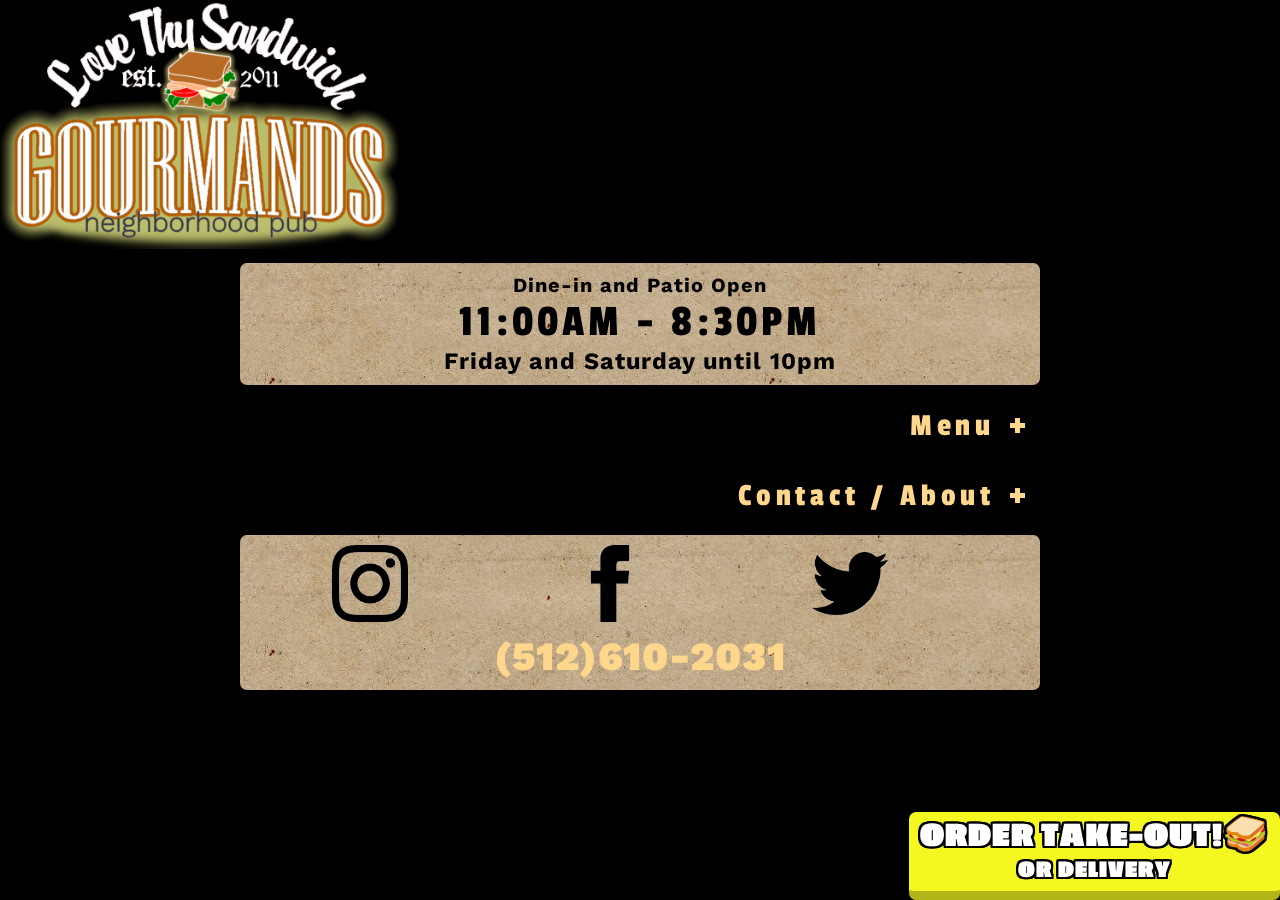
<file: index.html>
<!DOCTYPE html>
    <html>

    <head>

	<!-- Global site tag (gtag.js) - Google Analytics -->
	<script async src="https://www.googletagmanager.com/gtag/js?id=G-DT8RHSL9YG"></script>
	<script>
 		 window.dataLayer = window.dataLayer || [];
  		function gtag(){dataLayer.push(arguments);}
 		 gtag('js', new Date());

 		 gtag('config', 'G-DT8RHSL9YG');
	</script>
	<!-- Global site tag (gtag.js) - Google Analytics -->
	<script async src="https://www.googletagmanager.com/gtag/js?id=UA-128206433-1"></script>
	<script>
		window.dataLayer = window.dataLayer || [];
		function gtag(){dataLayer.push(arguments);}
		gtag('js', new Date());

		gtag('config', 'UA-128206433-1');
	</script>
	<script>
            function script(url) {
                var s = document.createElement('script');
                s.type = 'text/javascript';
                s.async = true;
                s.src = url;
                var x = document.getElementsByTagName('head')[0];
                x.appendChild(s);
            }


            function loadCss(filename) {
                var l = document.createElement('link');
                l.rel = 'stylesheet';
                l.href = filename
                var h = document.getElementsByTagName('head')[0];
                h.parentNode.insertBefore(l, h);
            }

        </script>
        <link href="https://fonts.googleapis.com/css?family=Passion+One|Work+Sans&display=block" rel="stylesheet">
        <title>Gourmands Neighborhood Pub</title>
        <link href="gourmands.css" rel="stylesheet" type="text/css" media="all">
        <link href="bg.css" rel="stylesheet" type="text/css" media="all">
        <link rel="preconnect" href="https://fonts.gstatic.com/" crossorigin>
        <link rel="shortcut icon" href="favicon.ico" type="image/x-icon">
        <meta name="viewport" content="width=device-width, initial-scale=1.0">
        <meta name="description" content="Gourmands Neighborhood Pub in Austin, Texas, invites you to indulge your inner gastronomer with a fat sandwich and homemade soup in a bread bowl. Then, enjoy a specialty cocktail, or one of eighteen beers on tap!" />

    </head>

    <body>

        <script async>
            script('https://www.googletagmanager.com/gtag/js?id=UA-41068431-1')

        </script>
        <a href="tel:5126102031"><img src="images/logo2.png" class="logo" id="logo"></a>
        <div class="order-button"><a href="https://gotab.io/loc/gourmandsneighborhoodpubaustin">Order take-out!&#129386;<br><div class="subtext">or delivery</div></a></div>
        
        </script>
        <div class="wrapper">
			<div class="center-top" name="hours">

                <li>
                   <b>Dine-in and Patio Open</b><br>
                    <h5>11:00am - 8:30pm</h5>
                    <h3>Friday and Saturday until 10pm</h3>
                </li>
            </div>
			
            <div class="wrap-2" name="menu-wrap">
                <input type="checkbox" id="tab-2" name="menu" class="checklabel">
                <label for="tab-2">
                    <div id="menu">Menu</div>
                    <div class="cross"></div>
                </label>
                <div class="questions">
                    <div class="question-wrap">
                        <input type="checkbox" id="question-16" name="special" checked>
                        <label for="question-16">
                            <div>Current Specials</div>
                            <div class="cross"></div>
                        </label>
                        <div class="content">
                            <div class="inner-content">

                                <div class="inner-content">
                                    <div id="1special" class="hidden">
                                        <li>
                                            <h4>Monday</h4><b>Swarovski</b> Grilled Smoked Turkey, Steak, Havarti, Shaved Onions and Roasted Garlic Mayo $10
                                        </li>
                                        <!--
                                    <li>$16 Margarita Pitchers/ $18 Spicy ($5 and $5.50 by the glass)</li>
                                    <li>$5 Mexi-Meal - Tecate/Modelo and a shot of well tequila</li>-->
                                    </div>
                                    <div id="2special" class="hidden">
                                        <li>
                                            <h4>Tuesday</h4><b>Cool Hand Luke</b> Rustic Made To Order Egg Salad with Crisp Celery and Caramelized Onions (Vegetarian) $9
                                        </li>
                                        <!--<h4>XX Tuesday</h4>
                                    <li>$2.50 Dos XX pints</li>-->
                                    </div>
                                    <div id="3special" class="hidden">
                                        <li>
                                            <h4>Goodfella</h4> Grilled Chicken, Provolone, Sliced Cucumber, Sprouts and Honey Mustard. Served on pumpernickel rye $10
                                        </li>
                                        <!--<h4>Wednesday - Classy Tall Boys</h4>
                                    <li>$1 off all Classy Tall Boys</li>-->
                                    </div>
                                    <div id="4special" class="hidden">
                                        <li>
                                            <h4>Dagwood</h4> Ham, Bacon, Swiss, Saut&eacute;ed Poblanos, Onion and Dijon Honey Mustard $10
                                        </li>
                                        <!--<h4>Thirsty Thursday</h4>
                                    <li>$1 off All schooners</li>-->
                                    </div>
                                    <div id="5special" class="hidden">
                                        <li>our friday special is that you can get breakfast from us tomorrow. </li>
                                    </div>
                                    <div id="weekendSpecial" class="hidden">
                                        <li>
                                            <h4>Meat breakfast sandwich</h4>Sourdough sandwich with two eggs, American cheese, ham and bacon. $9
                                        </li>
                                        <li>
                                            <h4>Vegetarian breakfast sandwich</h4>Sourdough sandwich with two eggs, American cheese, tomato and avocado. $9
                                        </li>
                                        <li>
                                            <h4>Meat breakfast bowl</h4>Sourdough bread bowl with layers of spinach and artichoke dip, ham, bacon, saut&eacute;ed onion, tomato, cheddar and two yolks, toasted to perfection. $9
                                        </li>
                                        <li>
                                            <h4>Vegetarian breakfast bowl</h4>Sourdough bread bowl with layers of spinach and artichoke dip, spinach, saut&eacute;ed mushrooms, saut&eacute;ed onion, tomato, cheddar and two yolks, toasted to perfection. $9
                                        </li>
                                        <li>
                                            <h4>Classic french toast</h4>Crem brulee french toast with real northern maple syrup. $9
                                        </li>
                                        <li>
                                            <h4>Sancho</h4>Hash browns smothered in cheddar, onions, jalapeno and chili, topped with two eggs your way. $9
                                        </li>
                                        <li>
                                            <h4>Breakfast plate</h4>Two eggs your way with toast, bacon, and hash browns. $9
                                        </li>
                                        <li>
                                            <h4>Bartender Breakfast</h4>Choice of one breakfast sandwich and a whiskey coffee $10
                                        </li>
                                        <li>
                                            <div class="subtext">*Eggs are cooked to order. Consuming raw or undercooked meats, poultry, seafood, shellfish or eggs may increase your risk of foodborne illness. No substitutions allowed.</div>
                                        </li>
                                    </div>
                                </div>

                            </div>
                            <!--<div class="center-top"><li class="twitterfeed">
                                    <a class="twitter-timeline"
                                    href="https://twitter.com/gourmandsatx/timelines/1236767962914107393"
                                    data-tweet-limit="1"
                                    data-width="100%"
                                    data-height="300"
                                    data-chrome="nofooter noborders transparent noheader"><script async>script('https://platform.twitter.com/widgets.js');</script></a>
                                    </li></div>-->
                        </div>
                    </div>

                


                <div class="question-wrap">
                    <input type="checkbox" id="question-40" name="drinks" class="checklabel">
                    <label for="question-40">
                        <div>Drinks</div>
                        <div class="cross"></div>
                    </label>

                    <div class="content">
                        <div class="question-wrap">
                            <input type="checkbox" id="question-41" name="Cocktails" checked>
                            <label for="question-41">
                                <div>Cocktails</div>
                                <div class="cross"></div>
                            </label>
                            <div class="content">
                                <div class="subtext">
                                    <li>Alcoholic beverages will require a photo ID to verify you are at least 21 years of age.</li>
                                </div>
                                <div class="inner-content" style="column-width: 300px;">
                                    <li>
                                        <h4>House Margarita</h4>
                                        Made with fresh juices daily here at Gourmands. Served over ice - not frozen. <br>

                                        Short $5 Pint $7 Pitcher $19
                                    </li>

                                    <li>
                                        <h4>Bloody Mary</h4>
                                        A bold and boozy Bloody Mary with plenty of nutritional kick. $7<br>
                                        A loaded Bloody comes with bacon, cheese and pepperoncini on top for you to snack away your hangover $9
                                    </li>

                                    <li>
                                        <h4>Mimosa</h4>
                                        Sparkling effervescent wine with grapefruit juice, cranberry juice, or orange juice. Your choice $3
                                    </li>

                                    <li>
                                        <h4>Citrus Ginger Spritzer</h4>
                                        Refreshing and light, with a hint of mint. $7
                                    </li>

                                    <li>
                                        <h4>G's Punch</h4>
                                        It reminds me of simpler times when juice came from boxes. But now it gets you drunk. $7
                                    </li>

                                    <li>
                                        <h4>G'z Fizz</h4>
                                        When Benchmark whiskey and Aperol make a baby. We mix them together with a dash of simple syrup (optional) and top with soda and a slice of orange. $7<br> Do it up with Four Roses for $2.
                                    </li>

                                    <li>
                                        <h4>S.S. Minnow</h4>
                                        Sail your ship in benchmark whiskey &amp; ginger beer waves, while getting splashed with lime juice &amp; simple syrup. $7<br>Try it with Jim Beam Black for $2
                                    </li>

                                    <li>
                                        <h4>I Love You Mary Jane</h4>
                                        Love your vodka while adding blue curacao. Finish her off with pineapple juice over ice. $7<br>
                                        Make it a Jane Austin with Tito's Handmade Vodka for $2
                                    </li>

                                    <li>
                                        <h4>Naughty Neddy</h4>
                                        In the fight for dominance, Naughty Neddy has a kick of serrano that kicks any Moscow mule's ass!
                                        Created with Pinnacle vodka, lime, ginger beer and fresh serrano peppers. $7<br>
                                        Kick even more ass with Tito's Handmade Vodka for $2!
                                    </li>

                                    <li>
                                        <h4>Purple Rain</h4>
                                        Taking it back to 1999 with purple glam in a glass. This grape vodka injection will make you think about that sweet weekend lover that you wanted to steal from another. $7
                                    </li>

                                    <li>
                                        <h4>Deep Palmer</h4>
                                        Show your Texas pride with Deep Eddy Lemon &amp; Sweet Tea vodkas, served with a splash of soda. Served as a shot or on the rocks, in a pint glass. $7
                                    </li>

                                    <li>
                                        <h4>My Paloma</h4>
                                        Not yo mama's paloma. Exotico Blanco tequila &amp; grapefruit cocktail with a splash of St. Germain. $7<br>Make it your own with Codigo Rosa for $3<br>Make it smoky with Vida Mescal for $3
                                    </li>

                                    <li>
                                        <h4>Lime Nooner</h4>
                                        Enjoy a midday glass of prickly pear lemonade with Western Son lime vodka &amp; a seasoned rim. $7
                                    </li>

                                    <li>
                                        <h4>Ruby Red Slipper</h4>
                                        Deep Eddy Ruby Red vodka, St. Germain, topped with soda and a splash of grapefruit juice. $7
                                    </li>

                                    <li>
                                        <h4>Old Fashioned or Manhattan</h4>
                                        Two classic cocktails that take your whiskey to the next level. Add a muddled sugar cube and Angostura bitters for the ideal old fashioned or sweet vermouth and Angostura bitters
                                        for the iconic manhattan. $7 <br>
                                        Take either one even higher with Booker's Barrel Proof Bourbon for $3
                                    </li>
                                </div>
                            </div>
                        </div>

                        <div class="question-wrap">
                            <input type="checkbox" id="question-42" name="beerwineliquor" checked>
                            <label for="question-42">
                                <div>Bottles and Cans</div>
                                <div class="cross"></div>
                            </label>
                            <div class="content">
                                <div class="inner-content" style="column-width: 300px;">
                                    <div>
                                        <li>
                                            <h4>WINE</h4>
                                            <b>Gratsi Country Red Table Wine</b><br> 375 mL bottle $10<br>
                                            <b>Eve Chardonnay</b><br> 750 mL bottle $23<br>
                                            <b>The Crossings Sauvignon Blanc</b><br> 750 mL bottle $23<br>
                                            <b>Love Noir Rose</b><br> 750 mL bottle $23<br>
                                            <b>Josh Cellars Cabernet</b><br> 750 mL bottle $23<br>
                                            <b>Bev! Pinot Grigio</b><br> 250 mL can $6
                                            <b>Bev! Rose 250</b><br> mL can $6<br>
                                            <b>Bev! Sauvignon Blanc</b><br> 250 mL can $6<br>
                                            <b>Champagne</b> $10<br>
                                        </li>
                                    </div>
                                    <!--<div>
                                    <li>
                                    <h4>LIQUOR</h4>
                                    <b>Jameson Irish Whiskey</b><br> 375 mL bottle $20<br>
                                    <b>Herradura Tequila Silver</b><br> 375 mL bottle $20<br>
                                    <b>Tanqueray Gin</b><br> 375 mL bottle $17<br>
                                    <b>Titos Vodka</b><br> 375 mL bottle $16<br>
                                    <b>Monopolowa Vodka</b><br> 375 mL bottle $12<br>
                                    </li>
                                </div>-->
                                    <div>
                                        <li>
                                            <h4>BEER, CIDER, HARD SELTZER</h4>
                                            <b>Lone Star</b>a<br> 16 oz tallboy can $3<br>
                                            <b>Lone Star Light</b><br> 16oz tallboy $3<br>
                                            <b>Miller Lite</b><br> 16oz tallboy $3<br>
                                            <b>Pacifico Clara</b><br> 12 oz bottle $3<br>
                                            <b>Modelo</b><br> Especial 16 oz tallboy $3<br>
                                            <b>Tecate</b><br> 16 oz tallboy $3<br>
                                            <b>Firemans 4</b><br> 16 oz tallboy $3<br>
                                            <b>Austin Beerworks Flavor Country</b><br> 12 oz can $3<br>
                                            <b>Austin Beerworks Peacemaker</b><br> 12 oz can $3<br>
                                            <b>Austin Beerworks Fire Eagle</b><br> 12 oz cans $3<br>
                                            <b>Shiner Bock</b><br> 16oz tallboy $3<br>
                                            <b>Michelob Ultra</b><br> 12oz bottle $3<br>
                                            <b>White Claw</b><br> 16oz can $4<br>
                                            <b>Eastciders</b><br> 19.2oz can single cans $6<br>
                                            <b>Eastciders</b><br> 12oz can single can $4<br>
                                        </li>



                                    </div>
                                </div>

                            </div>
                        </div>
                    </div>
                </div>

                <div class="question-wrap">
                    <input type="checkbox" id="question-50" name="food" checked>
                    <label for="question-50">
                        <div>Food</div>
                        <div class="cross"></div>
                    </label>
                    <div class="content">

                        <div class="question-wrap">
                            <input type="checkbox" id="question-51" name="question" checked>
                            <label for="question-51">
                                <div>Appetizers</div>
                                <div class="cross"></div>
                            </label>
                            <div class="content">
                                <div class="inner-content" style="column-width: 300px;">
                                    <li>
                                        <h4>Chips and Salsa</h4>House made tortilla chips with fresh salsa, made in house with roasted vegetables. $3
                                    </li>
                                    <li>
                                        <h4>Chips &amp; Queso</h4>Our house-made queso and fresh daily fried tortilla chips.<br>small $4 large $6 salsa $.50
                                    </li>
                                    <li>
                                        <h4>Hummus Trio</h4>Roasted red pepper, roasted serrano, and roasted garlic. Served with cucumbers, carrots, celery, and fresh fried tortilla chips. $8
                                    </li>
                                    <li>
                                        <h4>Spinach Artichoke Dip</h4>Creamy cheese blended with spinach, artichokes and love. Served toasty in a bread bowl with tortilla chips on the side. $8
                                    </li>
                                    <li>
                                        <h4>Double Decker Nachos</h4>Two layers or tortilla chips smothered with queso and loaded with house made pico de gallo and black olives. Dressed with sour cream. $8<br>Add chili or chicken $2.00
                                    </li>
                                </div>
                            </div>
                        </div>

                        <div class="question-wrap">
                            <input type="checkbox" id="question-52" name="question" checked>
                            <label for="question-52">
                                <div>Combos $10</div>
                                <div class="cross"></div>
                            </label>
                            <div class="content">
                                <div class="inner-content">
                                    <li>
                                        <h4>1/2 Sandwich &amp; Side salad</h4>
                                    </li>
                                    <li>
                                        <h4>1/2 Sandwich &amp; Soup in a bread bowl</h4>
                                    </li>
                                    <li>
                                        <h4>Side Salad &amp; Soup in a bread bowl</h4>
                                    </li>
                                </div>
                            </div>
                        </div>




                        <div class="question-wrap">
                            <input type="checkbox" id="question-53" name="question" checked>
                            <label for="question-53">
                                <div>Soups</div>
                                <div class="cross"></div>
                            </label>
                            <div class="content">
                                <div class="inner-content">
                                    <li>All Soups served in a fresh baked bread bowl and served with chips and pickled veg $6
                                        <h4>Clam Chowder</h4>
                                        <h4>Roasted Tomato</h4>
                                        <h4>Potato and Bacon</h4>
                                        <h4>Spicy Vegan Black Bean</h4>
                                        <h4>Texas Style Chili</h4>
                                        Infused with Lone Star beer
                                        <h4>Broccoli Beer Cheese</h4>
                                        Infused with Shiner Bock
                                    </li>

                                </div>
                                <div class="subtext">
                                    <li>Bread bowls are made fresh daily, and as such, are a limited time option. First come, first serve. Please let us know if you don't need the bread bowl!</li>
                                </div>
                            </div>
                        </div>
                        <div class="question-wrap">
                            <input type="checkbox" id="question-54" name="question" checked>
                            <label for="question-54">
                                <div>FAT sandwiches</div>
                                <div class="cross"></div>
                            </label>
                            <div class="content">
                                <div class="inner-content" style="column-width: 300px;">
                                    <li>
                                        <h4>Po-po</h4>
                                        BLT loaded with bacon, shredded iceberg lettuce, and our roasted garlic mayo.Served on your choice of white, wheat or rye bread. $10
                                    </li>
                                    <li>
                                        <h4>Hannibal</h4>
                                        Ham, turkey, bacon, Swiss cheese, and our house-made spicy mustard. Served on your choice of white, wheat or rye bread. $10
                                    </li>
                                    <li>
                                        <h4>The Julia</h4>
                                        Smoked turkey, Havarti, sprouts, lettuce, tomatoes, onions, with our house-made honey mustard. Served on your choice of white, wheat or rye bread. $10
                                    </li>
                                    <li>
                                        <h4>Royal with Brie</h4>
                                        Grilled sirloin steak &amp; melted brie cheese, sprouts, shredded iceberg lettuce, sliced tomatoes, onions, and house-made spicy mustard. Served on pumpernickel rye. $10
                                    </li>
                                    <li>
                                        <h4>Godfather</h4>
                                        Sliced ham, Genoa salami, spicy capicola ham, Provolone cheese, lettuce, tomatoes, onions, and our house-made pepperoncini and cherry pepper melange. Served on a hoagie roll. $10
                                    </li>
                                    <li>
                                        <h4>Cleopatra</h4>
                                        Havarti cheese, Italian marinated artichokes, black olives, poblanos, and cucumber. Topped with lettuce, tomatoes, onions, sprouts, avocado, and our roasted garlic mayo. Served on your choice of white, wheat or rye bread. $9<br><br>Vegan? Substitute hummus in place of cheese and mayo for no charge!
                                    </li>
                                    <li>
                                        <h4>Second Deadly Sin</h4>
                                        Smoked turkey, bacon, Swiss cheese, fried avocado, lettuce, tomato, onion, sprouts, and our house-made green goddess mayo. Served on your choice of white, wheat or rye bread. $10
                                    </li>
                                    <li>
                                        <h4>Foghorn Leghorn</h4>
                                        Chunky chicken, celery and onion tossed in mayonnaise, with Havarti Cheese, lettuce, tomato and crispy fried avocado. Served on your choice of white, wheat or rye bread. $10
                                    </li>
                                </div>
                            </div>
                        </div>
                        <div class="question-wrap">
                            <input type="checkbox" id="question-55" name="question" checked>
                            <label for="question-55">
                                <div>HOT sandwiches</div>
                                <div class="cross"></div>
                            </label>
                            <div class="content">
                                <div class="inner-content" style="column-width: 300px;">
                                    <li>
                                        <h4>The Last Supper</h4>Grilled sirloin steak, bacon, queso, sliced tomato, shredded lettuce, shaved onion. Served on a hoagie roll.$10
                                    </li>
                                    <li>
                                        <h4>Cheese Head</h4>Havarti, Provolone, American, tomato, green goddess mayo. Served on your choice of white, wheat or rye bread. $9.00
                                    </li>
                                    <li>
                                        <h4>The Bacchus</h4>Fajita seasoned marinated chicken breast, bacon, saut&eacute;ed poblanos, onions, Swiss cheese, avocado, sliced tomato, shredded lettuce, and house-made Sambal mayo. Served on a hoagie roll. $10
                                    </li>
                                    <li>
                                        <h4>The Orgy</h4>Hot peppered pastrami, Swiss cheese, coleslaw, and house-made Thousand Island dressing. Served on pumpernickel rye bread. $10
                                    </li>
                                    <li>
                                        <h4>Arnold Reuben</h4>Corned beef, sauerkraut, Thousand Island dressing, and Swiss cheese. Served on pumpernickel rye bread. $10
                                    </li>
                                    <li>
                                        <h4>The Philly</h4>Grilled sirloin steak, Provolone, saut&eacute;ed poblanos and onions. Served on a hoagie roll. $10<br>Add cherry peppers $.50<br>Add saut&eacute;ed mushrooms $2.00
                                    </li>
                                    <li>
                                        <h4>The Earl</h4>Italian marinated chicken breast, provolone cheese, black olives, sliced tomato, sliced onion, shredded lettuce, sprouts, pepper relish. Served on a hoagie roll. $10
                                    </li>
                                </div>
                            </div>
                        </div>
                        <div class="question-wrap">
                            <input type="checkbox" id="question-56" name="question" checked>
                            <label for="question-56">
                                <div>Salads</div>
                                <div class="cross"></div>
                            </label>
                            <div class="content">
                                <div class="inner-content">
                                    <li>
                                        <h4>Garden</h4>Mixed greens tossed with your choice of dressing, tomato, cucumber, carrots, sprouts, avocado, black olives, artichokes, broccoli florets, poblanos, croutons. Vegetarian $10
                                    </li>
                                    <li>
                                        <h4>Chicken Tortilla</h4>Fajita seasoned marinated grilled chicken breast served on a bed of mixed greens, avocado, chopped black olives, shredded Cheddar, corn tortilla strips, chunky pico de gallo, and sour cream. $10<br><br>Vegetarian? Fajita seasoned veggie patty can be substituted for no charge. <br> Go with saut&eacute;ed fajita-seasoned portobello mushrooms instead of chicken $2
                                    </li>
                                    <li>
                                        <h4>Chicken Caesar</h4>Marinated grilled chicken breast atop crispy romaine. Tossed with shaved parmesan cheese, croutons, and house-made Caesar dressing. $10
                                    </li>
                                    <li>
                                        <h4>Cobb Salad</h4>Mixed greens tossed with your choice of dressing, chopped tomatoes, black olives, shredded Cheddar, crumbled Blue cheese. Topped with sliced ham, turkey, hard boiled egg and avocado. $10
                                    </li>
                                    <li>
                                        <h4>House made dressings</h4>Blue Cheese, Ranch, Italian, Honey Mustard, Caesar, Russian, Fat-Free Raspberry Vinaigrette.<br>All salads come dressed unless you request otherwise.
                                    </li>
                                    <li class="subtext">"The Usual" side salad has mixed greens, tomato, carrot, cucumber, croutons and sprouts and is dressed with your choice of dressing.</li>
                                </div>
                            </div>
                        </div>
                        <div class="question-wrap">
                            <input type="checkbox" id="question-57" name="nabev" checked>
                            <label for="question-57">
                                <div>Soft drinks</div>
                                <div class="cross"></div>
                            </label>
                            <div class="content">
                                <div class="inner-content">
                                    <li>                                 
                                        Coke<br>
                                        Diet Coke<br>
                                        Dr. Pepper<br>
                                        Prickly Pear Lemonade<br>
                                        Ginger Brew<br>
                                        <br>
                                        Maine Root Beer<br>
                                        High Dive<br>
                                        Mexican Coke<br>
                                        High Dive Sparkling Water
                                    </li>
                                </div>
                            </div>
                        </div>
                        <div class="question-wrap">
                            <input type="checkbox" id="question-58" name="question" checked>
                            <label for="question-58">
                                <div>Kids, sides, and dessert</div>
                                <div class="cross"></div>
                            </label>
                            <div class="content">
                                <div class="inner-content">

                                    <li>
                                        <h4>Sides and add-ons</h4>
                                        Queso $1.50<br>
                                        Avocado $1.50<br>
                                        Bacon $1.25<br>
                                        Cheese $1.25<br>
                                        Cherry peppers $.50<br>
                                        Saut&eacute;ed mushrooms $2.00<br>
                                        Side pickles $1.00<br>
                                        Jar of pickles $7.50
                                        2oz of any sauce $.50<br>
                                        To-Go Yellowbird hot sauce $1.00<br>
                                        <span class="subtext">Substitutions may incur an additional charge. A take out charge is applied to take-out orders. Orders may require one hour notice, especially during peak hours.</span>
                                </div>

                                <div class="inner-content">
                                    <li>
                                        <h4>Cookies</h4>
                                        Misty Morning Bakery Cookies $3<br>
                                        Salted Chocolate Chunk (Gluten Free)<br>
                                        Oatmeal Chocolate Chip (Vegan, Gluten Free)<br>
                                    </li>
                                </div>


                                <div class="inner-content">
                                    <li>
                                        <h5>Combos and Kiddos</h5>
                                        <h4>Kids&apos; Carter</h4>Creamy peanut butter with strawberry jelly. 1/2 sandwich with chips $4.00
                                        <h4>Kids&apos; Cheese Head</h4>Toasty, melty American cheese. 1/2 sandwich with chips $4.00
                                    </li>
                                    <br>
                                    <li class="subtext">Your future rock star is welcome at Gourmands from 11am-9pm. They must be with you at all times and respect other patrons by using their 2 inch voices</li>
                                    <li class="subtext">Large To-go orders in excess of 10 items will be charged a 10% service fee and require a minimum of an hour's notice . During busy times of service this time may be extended.<br><br>To cover the cost of our eco-friendly to go containers, we also charge a to-go fee for every 4 items ordered. </li>
                                </div>

                            </div>
                        </div>
                    </div>
                </div>


            <div class="questions">
                <div class="question-wrap">
                    <input type="checkbox" id="question-9" name="question">
                    <label for="question-9">
                        <div>Platters/Large Orders</div>
                        <div class="cross"></div>
                    </label>
                    <div class="content">
                        <div class="inner-content">
                            <li>
                                Family Platters<br>
                                <br>
                                Tax &amp; Gratuity not included in online pricing.<br>
                                <br>
                                Family Platter orders need to be placed before 2pm for the following day.<br>
                                <br>
                                All family platter sandwiches come on assorted breads (white, wheat, rye) except the Godfather (hoagie)<br>
                                8 full sandwiches on each platter. Each sandwich cut in 4 quarters and hoagies are cut in 4-inch sections (platter feeds 8-12)<br><br>

                                <h4>Platter A</h4>Foghorn, Cleo, Hannibal<br>
                                $72.00<br>
                                <h4>Platter B</h4>Foghorn, Cleo, Hannibal, Julia<br>
                                $75.00<br>
                                <h4>Platter C</h4>Foghorn, Cleo, Hannibal, Julia, Godfather<br>
                                $77.00<br>
                                <h4>Platter D</h4>Foghorn, Cleo, Hannibal, Julia, 2nd Deadly<br>
                                $80.00<br>


                                <br>
                                Need some add-ons?<br>
                                <br>
                                Large house pickled vegetables $4.00<br>
                                <br>
                                House made potato chips $4.00<br>
                                <br>

                                <h4>Salads (feeds 5-7)</h4>

                                <h4>Garden</h4>$42.00<br>

                                <h4>Cobb</h4>$43.00<br>

                                <h4>Chicken Tortilla</h4>$43.00<br>

                                <h4>Chicken Caesar</h4>$47.00<br>

                                <h4>Hummus Platter</h4>$35.00<br>
                                <br>

                                Get in touch with us: <a href="mailto:gourmandsatx@gmail.com">gourmandsatx@gmail.com</a>
                            </li>
                        </div>
                    </div>
                </div>
                <!--<div class="question-wrap">
                        <input type="checkbox" id="question-10" name="question">
                        <label for="question-10"><div>Large Parties</div><div class="cross"></div></label>
                        <div class="content">
                            <div class="inner-content" style="column-width: 300px;">




                                <br>
                                <p>We do have minimum spend amounts once parties become greater than 30 people.<br>
                                <br>
                                Just in case you need to be a larger reservation:<br>
                                <br>
                                For the amount of people (30-40) the spend amounts are as follows:<br>
                                <br>
                                Deposit of $200; Minimum purchase amount of $700 (this includes deposit, food and drinks; not including tip)<br>
                                <br>
                                20% tip ($140); 30% ($210 [recommended]) minimum that will be divided up between staff (as we&apos;ll be bringing extra people on).<br>
                                <br>
                                Valid credit card number (Visa, MC, AMEX or Discover) upon reservation confirmation.<br>
                                <br>
                                Minimum 48 hour cancellation to not be charged the deposit<br>
                                <br>
                                Must be here for your reservation no later than 15 minutes after your set time (15 minute window) otherwise we will have to start seating people if it is busy.<br>
                                <br>


                                As you may know we are not a large venue and our seating can be limited. 30-40 people occupies a good part of the pub or patio. If it&apos;s during extreme weather, outside patio seating may not be the most comfortable for you and your guests. However, the patio is the most ideal option for larger parties if the weather is suitable.<br>
                                <br>
                                (Minimum spend amounts increase incrementally with every 20 people added on to the reservation. A 100-person reservation is a complete buyout) <br>
                                <br>
                                We also want to make sure you know about our large party sandwich, salad and hummus platters that can be ordered up to 24 hours in advance before 2 PM (though we would appreciate if we knew a little more in advance for larger orders/parties). This option allows food to be ready in a much more timely matter especially for so many people and allows your guests to only be concerned with getting drinks. You can find this information here on our website if you scroll to the top and click on  large orders<br>
                                <br>
                                Each platter is equivalent to 8 sandwiches cut into quarters. Please place your order in whatever increments add up to 8 sandwiches. <br>
                                <br>
                                (e.g. Platter A: 3 x Foghorn, 2 x Cleopatra, 3 x Hannibal= 8 sandwiches)<br>
                                <br>


                                We will need a valid credit card number and exp. date to hold on to this reservation- but you will not get charged the deposit until the day of- or if you cancel in less than 48 hours. You&apos;re welcome to email that CC number to us (gourmandsatx@gmail.com)or call us at 512-610-2031 if you would rather give that info in person.<br>
                                <br>


                                We also have a game room that includes a pool table, foosball, dart board and table tennis. We can set up your party and serve our sandwich platters potluck style.<br>
                                <br>


                                For restaurant buyouts, events, catering or gift certificates,<br>
                                <br>
                                please use this page for initial contact.<br></p>




                            </div>
                        </div>
                    </div>-->

            </div>
            </div>
            




         <!--   <div class="wrap-4">
                <input type="checkbox" id="tab-4" name="info">
                <label for="tab-4">
                    <div>Customer Safety</div>
                    <div class="cross"></div>
                </label>
                <div class="content">-->
                    <!--<div class="inner-content">
                                    <h4>Monday - Thursday<br>
                                    7am - midnight<br><br>
                                    Friday Saturday<br>
                                    7am - 2am<br><br>
                                    Sundays<br>
                                    10am - midnight</h4><br></li>
                                    <li><b>Breakfast</b> everyday from 7-11am, until 5pm on weekends.</li>

                                    <li><h4>Weekly Events</h4><br>
                                    <a href="https://www.geekswhodrink.com/venue/27695210/trivia-at-Gourmands" target="_blank">

                                    Trivia night with Geeks Who Drink</a><br>
                                    Wednesdays at 8pm<br>
                                    <br>


                                    <li><h4>Holiday Hours</h4><br>
                                    December 24th<br>
                                    7am - 5pm<br><br>
                                    December 25th<br>
                                    closed<br><br>
                                    Thanksgiving<br>
                                    closed<br><br>
                                    July 4th<br>
                                    7am - 5pm<br><br>
                                    December 26th, January 1st<br>
                                    12pm - close<br></li>
                                    <br>
                    </div>-->

                    <!--<div class="inner-content"><a href="images/safetycommitment.jpg"><img src="images/safetycommitment.jpg" style="width:100%;"></a>
                    <div class="inner-content" style="max-width: 600px; text-align: left; margin: auto;">
                        <li style="padding:2em;">
                            <h4>Gourmands Commitment to Safety for All</h4><br>

                            <h3>Staff Hygiene</h3>
                            <ul>
                                <li>No hand shakes and use non-contact greeting methods</li>
                                <li>Regular hand washing</li>
                                <li>Disinfect surfaces hourly: doorknobs, tables, surfaces and between seating</li>
                                <li>All staff will be masked while on duty</li>
                                <li>Staff temperatures will be taken &amp; logged daily; anyone with a 99.4° or higher temperature will be sent home</li>
                                <li>Staff who begin to experience symptoms will be sent home &amp; must fulfill one of the following options:
                                    <ol>
                                        <li>doctors note allowing them back to work;</li>
                                        <li>negative COVID-19 test result; or</li>
                                        <li>14-day self-quarantine.</li>
                                        <li>Any returning staff will have completed their Health Declaration forms prior to returning to work.</li>
                                    </ol>
                                </li>
                            </ul><br>
                            <h3>Guest Services</h3>
                            <ul>
                                <li>Hand sanitation stations outside restrooms, entrances &amp; exits</li>
                                <li>Temp Station available upon entry</li>
                                <li>Seating 6 feet apart</li>
                                <li>Health Declaration forms w/RSVP</li>
                                <li>Single-use menus</li>
                                <li>Online ordering</li>
                                <li>Online payments</li>
                                <li>Touchless stations: sinks, soap dispensers &amp; towel dispensers</li>
                                <li>Low to no-contact service</li>
                            </ul><br>
                            <h4>All the love &amp; yummy food that you're used to!</h4>
                            Take care of your emotional &amp; mental well-being!<br>
                            Outbreaks are a stressful and anxious time for everyone. We're here to support you! Reach out anytime at with questions, comments or concerns.<br>
                    </div>
                    <div class="contactform">
                        <li> <embed src="contact.html" width="100%" height="250px" /></li>
                    </div>

                    <div class="subtext">
                        <li>We have the responsibility to refuse service to any customer unwilling to abide by our customer guidelines.</li>
                    </div>
                </div>-->

				
			</div>
			
			
			
            <div class="wrap-5" name="news">
                <input type="checkbox" id="tab-5" name="contact">
                <label for="tab-5">
                    <div>Contact / About</div>
                    <div class="cross"></div>
                </label>
                <div class="content">
                    <div class="inner-content">
                        <li>
                            <div class="contactform">
                                <h4>drop us a line?</h4>
                                <embed src="contact.html" width="100%" height="250px" />
                            </div>
                        </li>
                        <li>
                            <div class="map-responsive" id="maps" name="map">
                                <iframe width="600" height="450" frameborder="0" style="border:0" src="https://www.google.com/maps/embed/v1/place?q=place_id:ChIJha7nJMm1RIYRy3tadb3tYYI&key=AIzaSyDalxolR5j0MhVlRakyaSvO3PU4IcaQfL4" allowfullscreen></iframe>

                            </div>
                        </li>

                        <li>
                            <div style="column-width: 300px;">
                                <div>
                                    <p>Our family-run business was established in 2011 to promote unpretentious food and brew while delivering quality to the neighborhood. While creating the vision for our establishment, we were excited to incorporate some of the nostalgia of one of our favorite hometown bars.<img src="images/bcmt.png" class="wrapimager"> With our hats tipped to Tucson, Arizona, we are working to create our own niche in East Austin. Located in an old Tejano night club, Gourmands is comfortably positioned on Webberville Road. The quirks of the building give you a glimpse of the past, with cracked black granite tile on the walls, cast glitter sprinkles on the doorways, and a distinct left lean to the room. It's not a perfect building, and its character is one of a kind. </p>
                                </div>
                                <div>
                                    <p>Sit back and indulge your inner gastronomer while devouring a fat sandwich paired with soup in our locally made bread bowls. Our attention to quality is shown as we make our soups from scratch, slice all meats and cheese, fry house potato chips and garnish<img src="images/dork.png" class="wrapimagel"> sandwiches with our pickled cucumber, carrot, onion and jalapeno mix. Enjoy a 32oz schooner of beer, or anything else from our full bar, which offers local and international brews, liquors, and wines. We hope you enjoy every minute of your stay. Come in refined, depart a Gourmand.</p>
                                </div>

                            </div>
                        </li>

                    </div>

                </div>

                <div class="questions">
                    <div class="question-wrap">
                        <input type="checkbox" id="question-61" name="question">
                        <label for="question-61">
                            <div>Run Club</div>
                            <div class="cross"></div>
                        </label>
                        <div class="content">
                            <div class="inner-content">
                                <li>
                                    We leave from the front stoop of Gourmands on Thursday's at either 7pm (spring/summer) or 6:30pm (fall/winter). Starting times roughly track daylight savings time. <br>
                                    <br>
                                    Routes include 3 or 5 miles. All runs finish with a little comradery over drinks and comida. Get to know your fellow gluttonous runners over $2.00 tall boys and &frac12; off nachos for the entire evening.<br>
                                    <br>


                                    <div style="text-align:center;">
                                        <h1>&quot;Allow me to run when I don&apos;t want to,<br>drink when I shouldn&apos;t,<br>
                                            and have the wisdom to COMBINE the two.&quot;</h1>
                                    </div>
                                </li>
                            </div>
                        </div>
                    </div>
                    <div class="question-wrap">
                        <input type="checkbox" id="question-62" name="question">
                        <label for="question-62">
                            <div>Master of Sandwiches</div>
                            <div class="cross"></div>
                        </label>
                        <div class="content">
                            <div class="inner-content">
                                <li>

                                    <p>Eat each one of our menu sandwichs and our specials, get a cool t-shirt.<br><br>

                                        Our members get to partake in $2.50 drafts of their choice,<br><br>

                                        but must sport their sweet club T-shirt in order to get the gold.<br><br>

                                        History: The Sandwich Club came about after discussions between a few regulars and staff. The regulars felt that an exclusive club should exist for those folks who could/would eat all 21 of our full sandwiches. To date over 500 people have signed up to take the challenge and only a few have completed.<br><br>

                                        The most notable finish has to be Mike. He took the challenge to a new level when he walked in to the pub one afternoon and announced that he would be eating all 21 sandwiches in as many days. We didn&apos;t think he would do it around day 13 when he skipped a day, but in true champion style he finished off on the 21st day by eating 2 sandwiches.<br><br>

                                        That is no small task by any standard, our hats off to you Mike.<br><br>

                                        Not to be outdone, Brian finished a second round through the sandwiches, but this time he did them all on a hoagie rolls. We&apos;ll call him &quot;El Conquistador De Bocadillos!&quot;<br><br>

                                        Sandwich Club Happy Hour is the last Thursday of each month</p>
                                    <br>
                                    <a href="https://docs.google.com/spreadsheets/d/1I6xSRZ0AwtepUZn1hX-33Q8Ka15DzPuSFUIdG1ae0m8/edit?usp=sharing" target="_blank"> Master of Sandwiches Progression </a>
                                </li>

                            </div>

                        </div>
                    </div>
                </div>


            </div>

			<div class="center-top" name="bottom">
                <li>
                    <div class="socialmedia"><a href="https://www.instagram.com/gourmandsatx" target="_blank"><img src="images/insta.png"></a>
                        <a href="https://www.facebook.com/gourmandsatx" target="_blank"><img src="images/faceb.png"></a>
                        <a href="https://www.twitter.com/gourmandsatx" target="_blank"><img src="images/twitt.png"></a>
                    </div><a href="tel:5126102031" class="phone">(512)610-2031</a>
                </li>
            </div>




		</div>
        </div>
        <!--end wrap-->

        <div class="crossfade">
            <figure></figure>
            <figure></figure>
            <figure></figure>
            <figure></figure>
            <figure></figure>
        </div>

       
        <script>
            const queryString = window.location.search.substring(1);


            function loaderSc() {




                if (queryString !== '') {
                    var logoHeight = document.getElementById('logo').offsetHeight;
                    const goTab = document.getElementsByName(queryString)[0];
                    document.body.style.scrollPadding = logoHeight;
                    goTab.checked = true;

                    var elementPosition = goTab.offsetTop;
                    window.scrollTo({
                        top: elementPosition - logoHeight,
                        behavior: "smooth"
                    });
                }
                var current = new Date();

                var weekday = current.getDay();
                console.log(weekday);
                var foodSpecial = document.getElementById(weekday + "special");
                if (weekday === 0 || weekday === 6) {
                    if (current.getHours() < 17) {
                        var foodSpecial = document.getElementById("weekendSpecial");
                        }
                }
                if (foodSpecial !== null) {
                    console.log(foodSpecial);


                    foodSpecial.className = "foodSpecial";

                }

            }


            window.addEventListener('load', loaderSc)

        </script>
    </body>
</file>
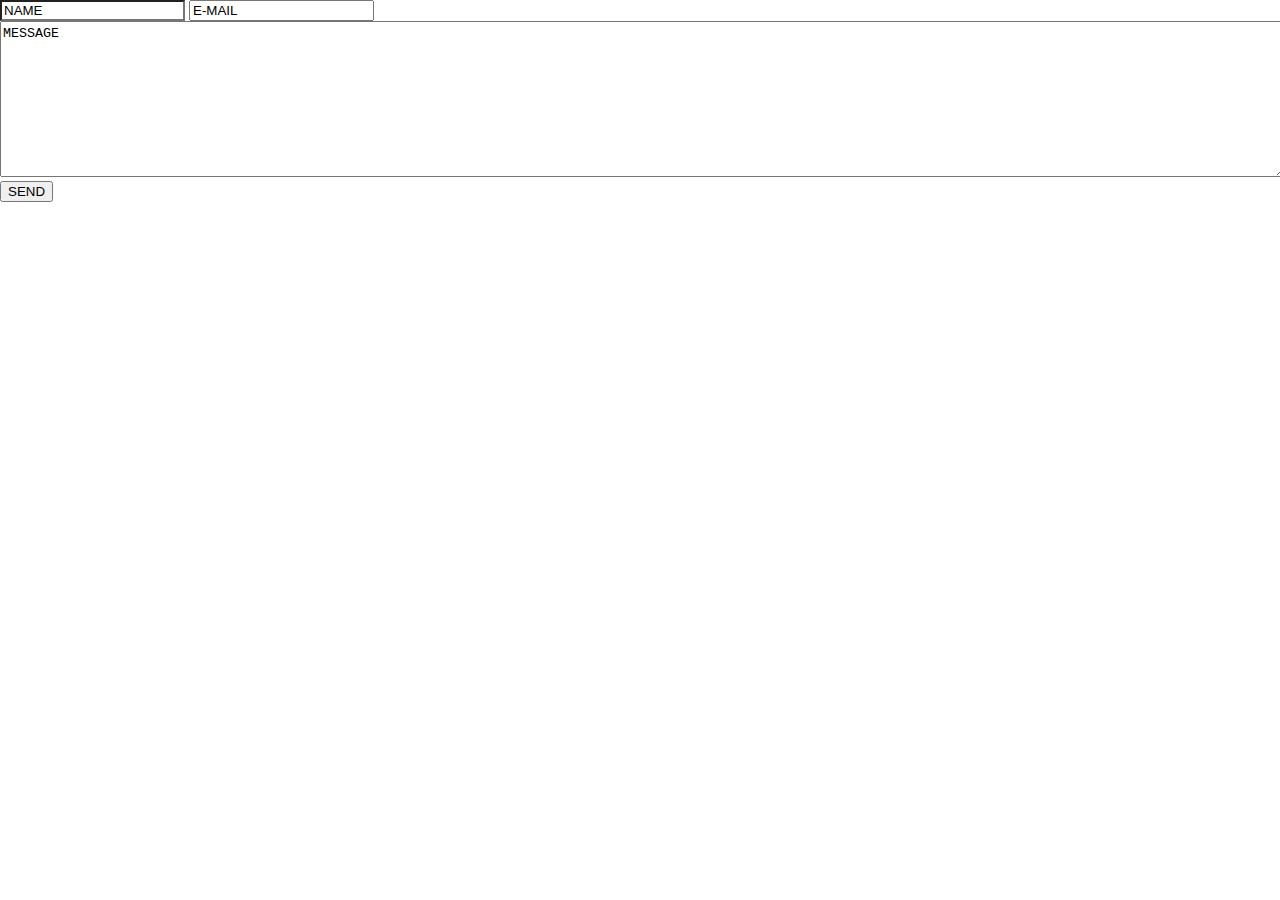
<file: contact.html>
<!DOCTYPE html>
<html lang="en">
<head>
	<title>Contact V2</title>
	<meta charset="UTF-8">
	<meta name="viewport" content="width=device-width, initial-scale=1">
<link href="https://fonts.googleapis.com/css?family=Oswald|Oxygen&display=swap" rel="stylesheet">
<style>	

*::-webkit-input-placeholder {
  color:#000;
}
#feedback-page{
	text-align:center;
}

body {
	padding: 0;
	margin:0;
	overflow: hidden;
}

#form-main{
	width:100%;
	float:left;
	padding-top:0px;
}

#form-div {
	background: #fff;
	padding-left:35px;
	padding-right:35px;
	padding-top:35px;
	padding-bottom:35px;
	width: 450px;
	float: left;
	left: 50%;
	position: absolute;
  margin-top:30px;
	margin-left: -260px;
}

.feedback-input {
	color:#000;
	font-family: Oswald, Arial, sans-serif;
  font-weight:300;
	font-size: 14px;
	border-radius: 0;
	line-height: 22px;
	background-color: #fff;
	padding: 13px 13px 13px 13px;
	margin-bottom: 10px;
	width:100%;
	-webkit-box-sizing: border-box;
	-moz-box-sizing: border-box;
	-ms-box-sizing: border-box;
	box-sizing: border-box;
  border: 0px solid transparent;
  border-bottom: 1px solid #000;
}

.feedback-input:focus{
	background: #fff;
	box-shadow: 0;
	color: #000;
	outline: none;
  padding: 13px 13px 13px 13px;
}

.focused{
	color:#000;
	border:#30aed6 solid 2px;
}

textarea {
    width: 100%;
    height: 150px;
    line-height: 150%;
    resize:vertical;
}

input:hover, textarea:hover,
input:focus, textarea:focus {
	background-color:white;
}

#button-blue{
	font-family: 'Montserrat', Arial, Helvetica, sans-serif;
	float:left;
	width: 100%;
	border: 0px solid transparent;
	cursor:pointer;
	background-color: #000;
	color:white;
	font-size:18px;
	padding-top:22px;
	padding-bottom:22px;
	-webkit-transition: all 0.3s;
	-moz-transition: all 0.3s;
	transition: all 0.3s;
  margin-top:-4px;
  font-weight:300;
}

#button-blue:hover{
	background-color: #fff;
	color: #000;
  border: 1px solid #000;
}
	
.submit:hover {
	color: #3498db;
}
	
.ease {
	width: 0px;
	height: 74px;
	background-color: #fbfbfb;
	-webkit-transition: .3s ease;
	-moz-transition: .3s ease;
	-o-transition: .3s ease;
	-ms-transition: .3s ease;
	transition: .3s ease;
}

.submit:hover .ease{
  width:100%;
  background-color:white;
}

@media only screen and (max-width: 580px) {
	#form-div{
		left: 3%;
		margin-right: 3%;
		width: 88%;
		margin-left: 0;
		padding-left: 3%;
		padding-right: 3%;
	}
}



</style>

<body>

<div class="contactform"><form action="https://formspree.io/mqkpvrvg" method="POST">
		<input  type="text" name="name" placeholder="NAME">
		<input type="text" name="_replyto" placeholder="E-MAIL">
		<textarea name="message" type="text" placeholder="MESSAGE"></textarea>
		<input type="submit" value="SEND">
  
			</form>

			</div>
		
</body>
</html>
</file>
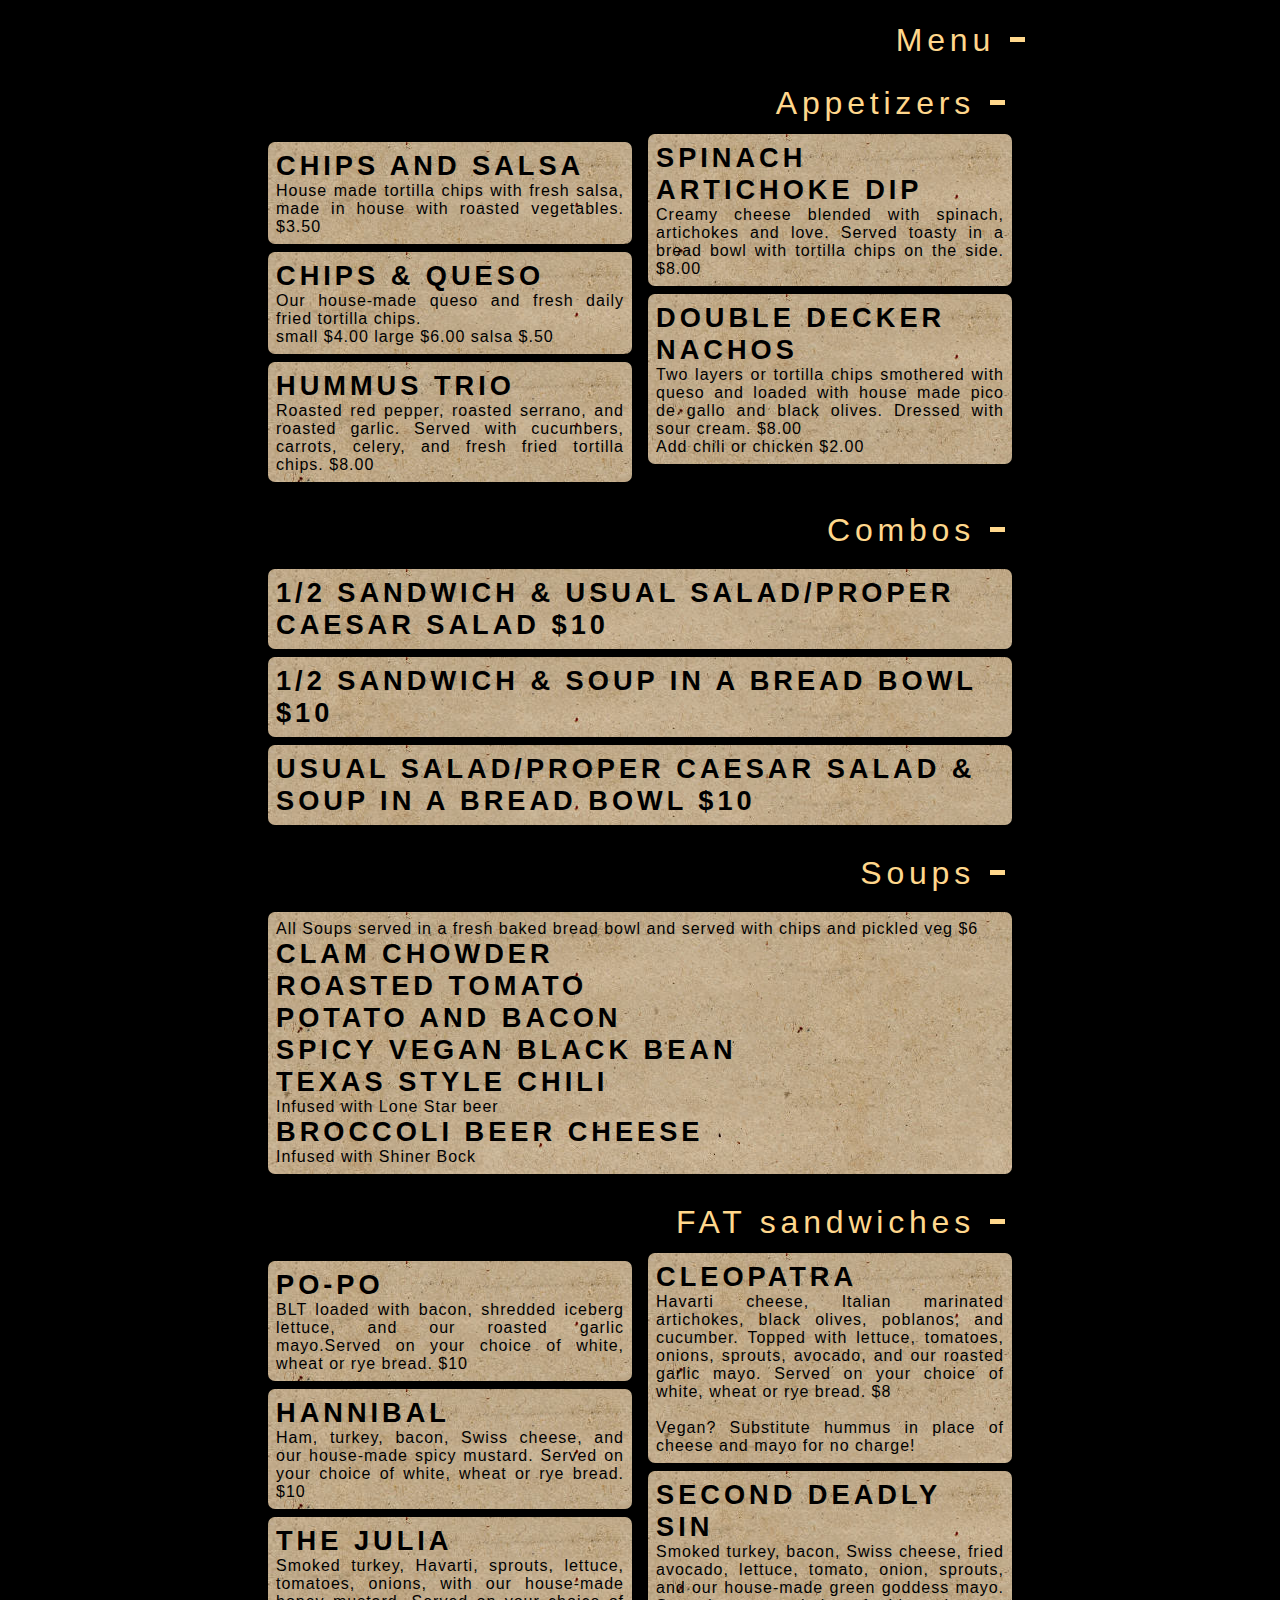
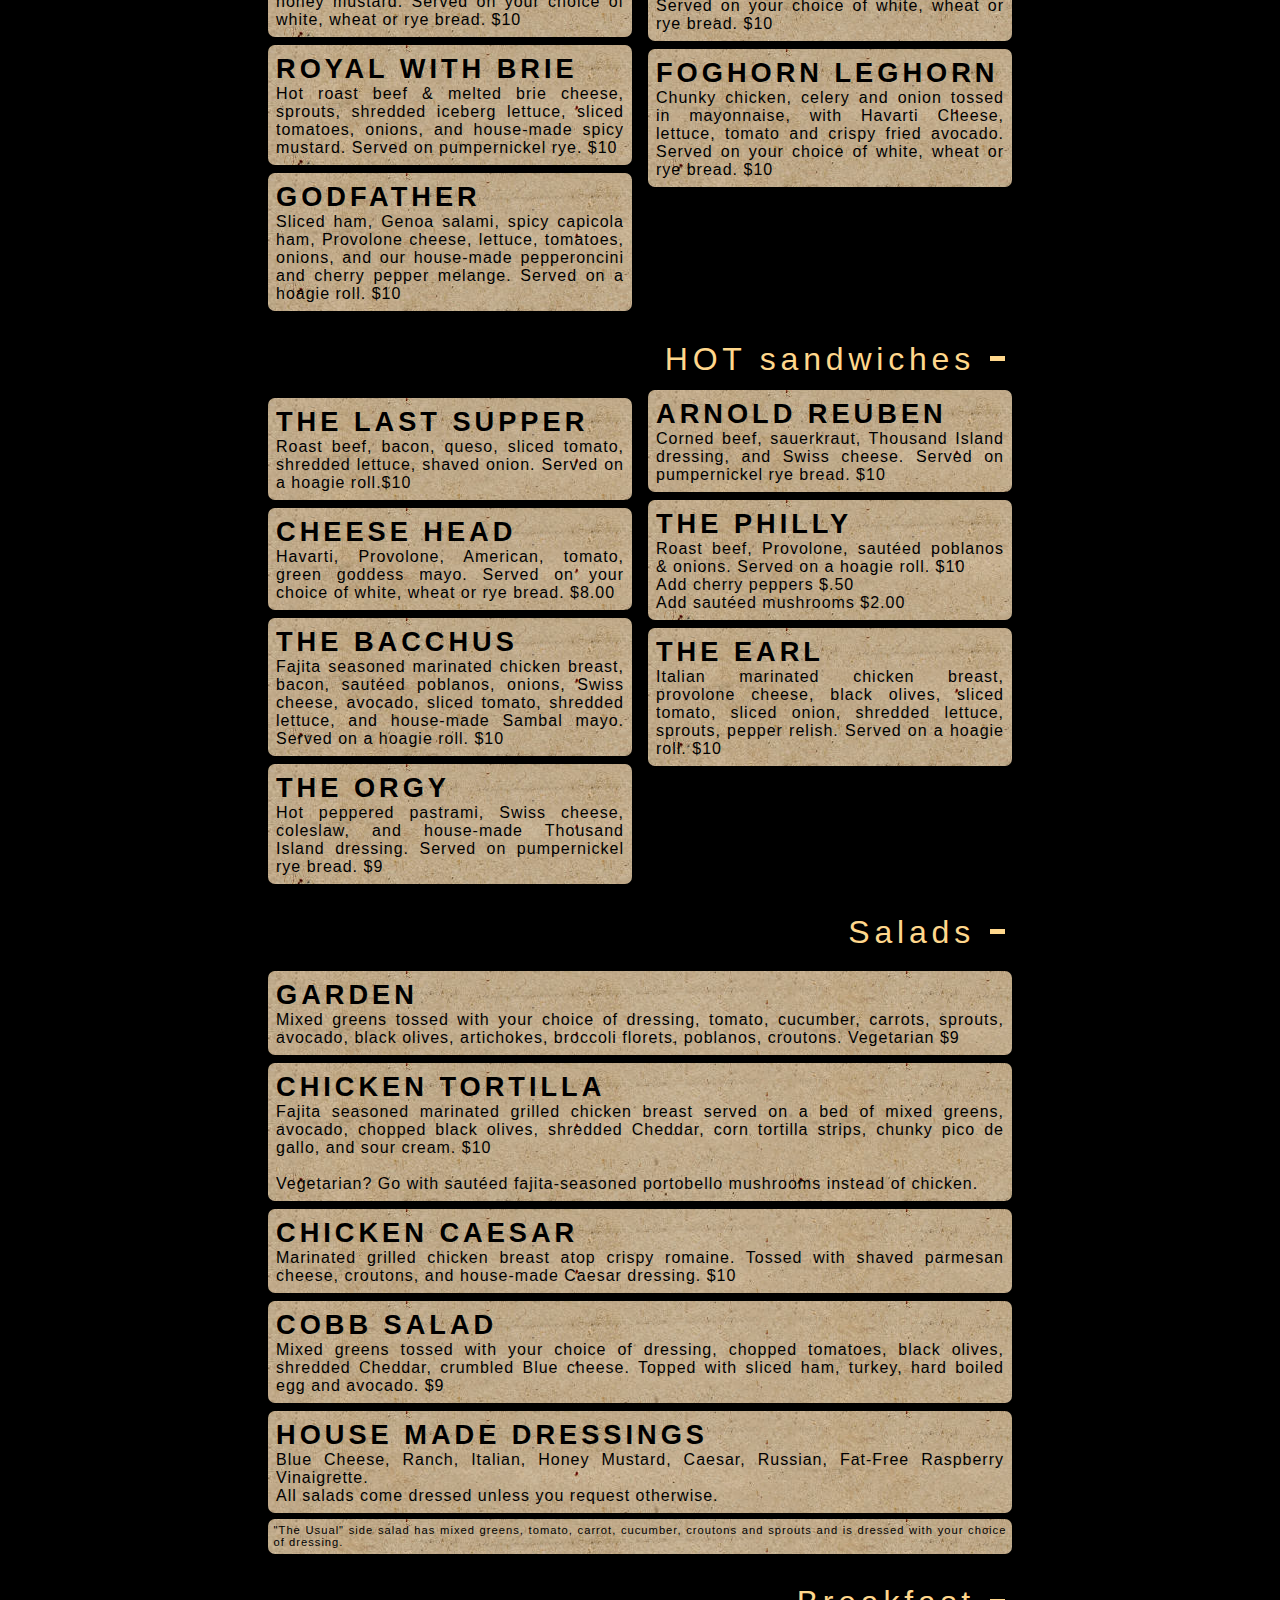
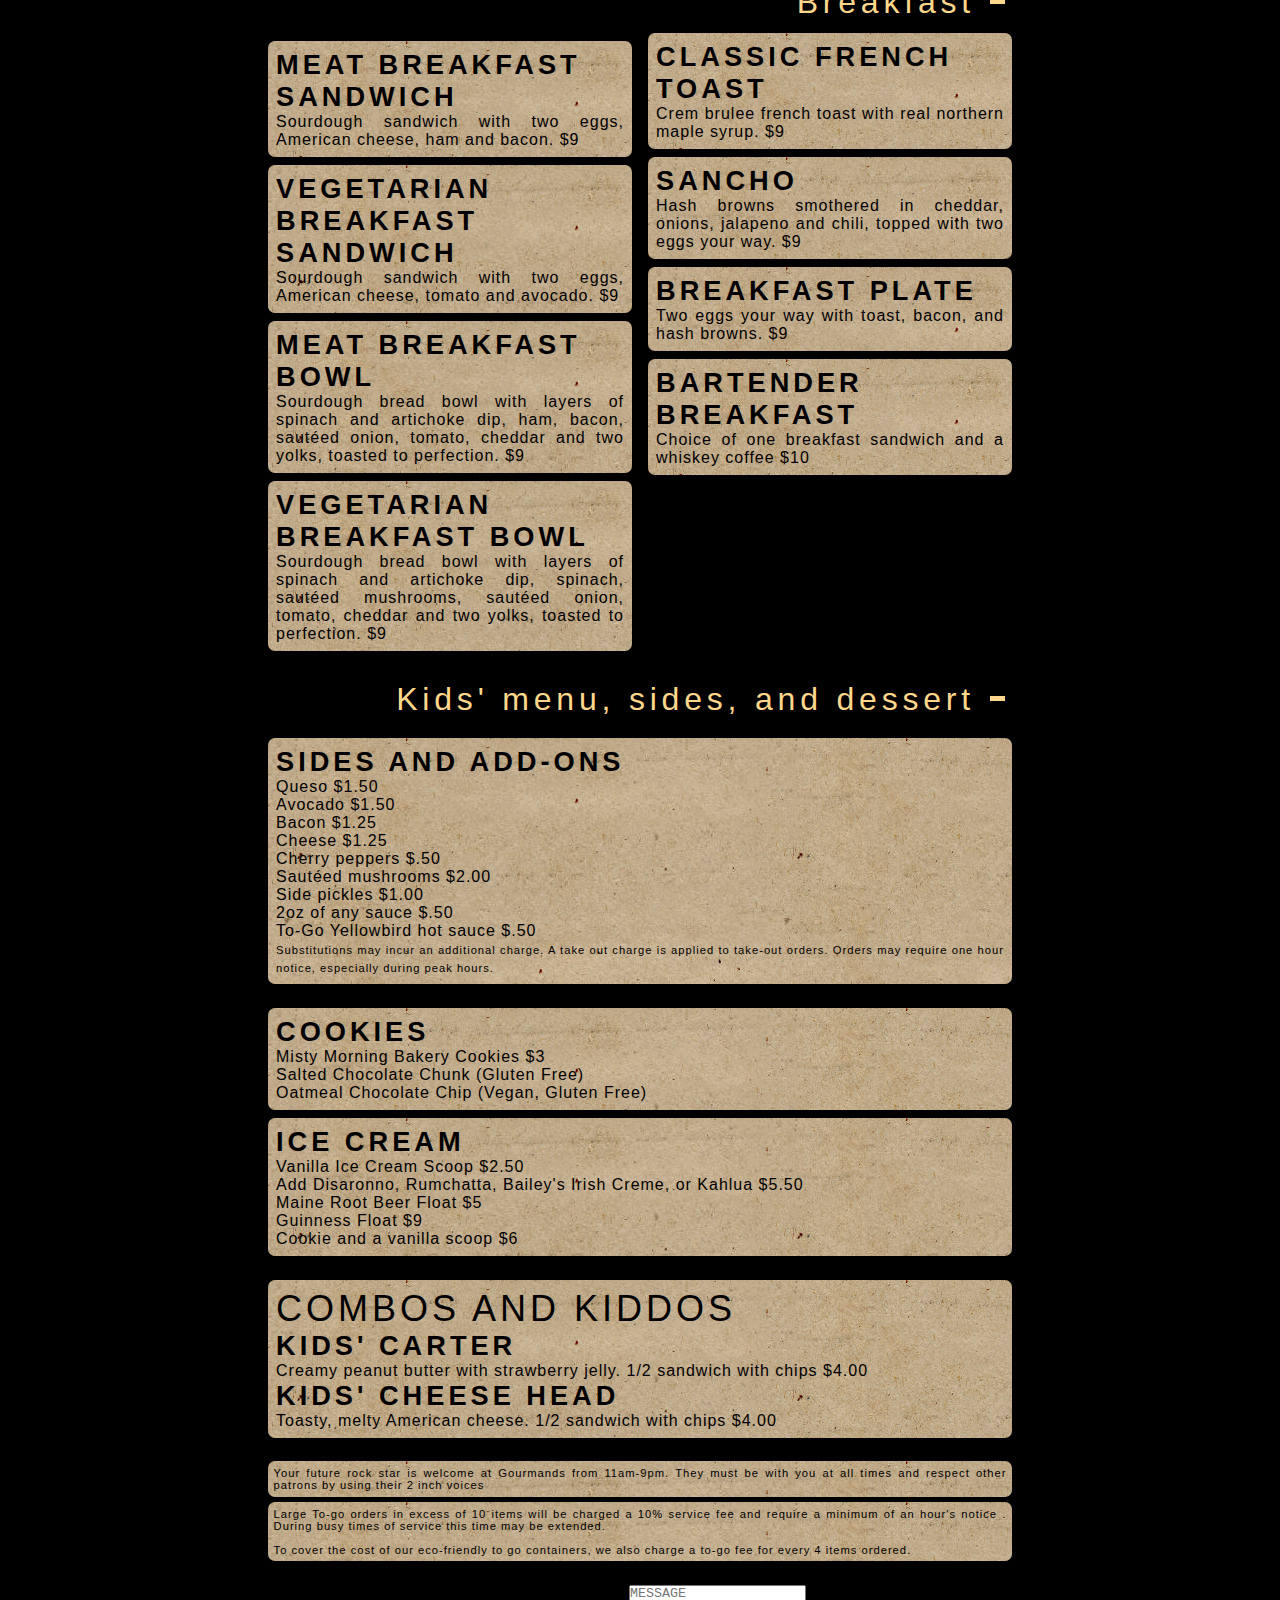
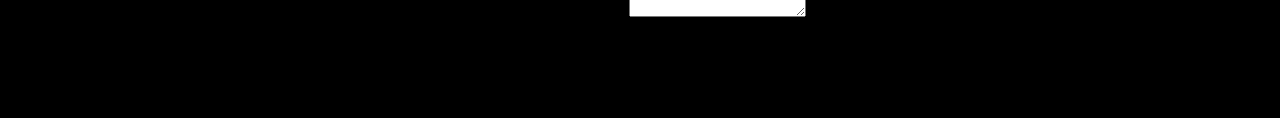
<file: menu.html>
<!DOCTYPE html>
<html lang="en">
<head>
	<title>menu</title>
	<meta charset="UTF-8">
	<meta name="viewport" content="width=device-width, initial-scale=1">
<link href="gourmands.css" rel="stylesheet" type="text/css" media="all">
<link href="https://fonts.googleapis.com/css?family=Oswald|Oxygen&display=swap" rel="stylesheet">
<style>	



</style>
</head>
<body>
<div class="wrapper">

		<input type="checkbox" id="tab-2" name="tabs" checked>
		<label for="tab-2"><div id="menu">Menu</div><div class="cross"></div></label>
				
		<div class="questions">
	
			<div class="question-wrap">
				<input type="checkbox" id="question-2" name="question" checked>
				<label for="question-2"><div>Appetizers</div><div class="cross"></div></label>
				<div class="content">
					<div class="inner-content" style="column-width: 300px;">
						<li><h4>Chips and Salsa</h4>House made tortilla chips with fresh salsa, made in house with roasted vegetables. $3.50</li>
						<li><h4>Chips & Queso</h4>Our house-made queso and fresh daily fried tortilla chips.<br>small $4.00 large $6.00 salsa $.50 </li>
						<li><h4>Hummus Trio</h4>Roasted red pepper, roasted serrano, and roasted garlic. Served with cucumbers, carrots, celery, and fresh fried tortilla chips. $8.00</li>
						<li><h4>Spinach Artichoke Dip</h4>Creamy cheese blended with spinach, artichokes and love. Served toasty in a bread bowl with tortilla chips on the side. $8.00</li>
						<li><h4>Double Decker Nachos</h4>Two layers or tortilla chips smothered with queso and loaded with house made pico de gallo and black olives. Dressed with sour cream. $8.00<br>Add chili or chicken $2.00</li>
					</div>
				</div>
      		</div>
			<div class="question-wrap">
				<input type="checkbox" id="question-1" name="question" checked>
				<label for="question-1"><div>Combos</div><div class="cross"></div></label>
				<div class="content">
					<div class="inner-content">

										
						<!--
						<li><h4>Happy Hour<br>Monday through Friday<br>
						11am-7pm</h4><br>
						$4 glasses of house wine &amp; margaritas<br>
						$1 off all beer (beer over $3.00)<br>
						Large appetizers $5.00 (4-7 pm)</li>
						<li><h4>Saturday and Sunday</h4>
						Breakfast until 5PM!<br>
						$9 Mini pitchers of mimosas or $2 glasses</li>
						<li><h4>Mexi-Mondays</h4>
						$16 Margarita Pitchers/ $18 Spicy ($5 and $5.50 by the glass)<br>
						$5 Mexi-Meal - Tecate/Modelo and a shot of well tequila<br>
						<b>Swarovski</b> Smoked Turkey, Roast Beef, Havarti, Shaved Onions and Roasted Garlic Mayo $10</li>
						<li><h4>XX Tuesday</h4>
						$2.50 Dos XX pints<br>
						<b>Cool Hand Luke</b> Rustic Made To Order Egg Salad with Crisp Celery and Caramelized Onions (Vegetarian) $9</li>
						<li><h4>Wednesday - Classy Tall Boys</h4>
						$1 off all Classy Tall Boys<br>
						<b>Goodfella</b> Italian Marinated Chicken, Provolone, Sliced Cucumber, Sprouts and Roasted Garlic Mayo $10</li>
						<li><h4>Thirsty Thursday</h4>
						$1 off All schooners<br>
						<b>Dagwood</b> Ham, Bacon, Swiss, Saut&eacute;ed Poblanos, Onion and Dijon Honey Mustard $10</li>-->
						
					
						<li><h4>1/2 Sandwich & Usual Salad/Proper Caesar salad $10</h4></li>
						<li><h4>1/2 Sandwich & Soup in a bread bowl $10</h4></li>
						<li><h4>Usual Salad/Proper Caesar salad & Soup in a bread bowl $10</h4></li>
					
					
					</div>
				</div>
			</div>
			
			
			
			<div class="question-wrap">
				<input type="checkbox" id="question-4" name="question" checked>
				<label for="question-4"><div>Soups</div><div class="cross"></div></label>
				<div class="content">
				<div class="inner-content">
						<li>All Soups served in a fresh baked bread bowl and served with chips and pickled veg $6
						<h4>Clam Chowder</h4>
						<h4>Roasted Tomato</h4>
						<h4>Potato and Bacon</h4>
						<h4>Spicy Vegan Black Bean</h4>
						<h4>Texas Style Chili</h4>
						Infused with Lone Star beer
						<h4>Broccoli Beer Cheese</h4>
						Infused with Shiner Bock</li>
				</div>	
				</div>
			</div>
			<div class="question-wrap">
				<input type="checkbox" id="question-5" name="question" checked>
				<label for="question-5"><div>FAT sandwiches</div><div class="cross"></div></label>
				<div class="content">
					<div class="inner-content" style="column-width: 300px;">
						<li><h4>Po-po</h4>
						BLT loaded with bacon, shredded iceberg lettuce, and our roasted garlic mayo.Served on your choice of white, wheat or rye bread. $10</li>
						<li><h4>Hannibal</h4>
						Ham, turkey, bacon, Swiss cheese, and our house-made spicy mustard. Served on your choice of white, wheat or rye bread. $10</li>
						<li><h4>The Julia</h4>
						Smoked turkey, Havarti, sprouts, lettuce, tomatoes, onions, with our house-made honey mustard. Served on your choice of white, wheat or rye bread. $10</li>
						<li><h4>Royal with Brie</h4>
						Hot roast beef & melted brie cheese, sprouts, shredded iceberg lettuce, sliced tomatoes, onions, and house-made spicy mustard. Served on pumpernickel rye. $10</li>
						<li><h4>Godfather</h4>
						Sliced ham, Genoa salami, spicy capicola ham, Provolone cheese, lettuce, tomatoes, onions, and our house-made pepperoncini and cherry pepper melange. Served on a hoagie roll. $10</li>
						<li><h4>Cleopatra</h4>
						Havarti cheese, Italian marinated artichokes, black olives, poblanos, and cucumber. Topped with lettuce, tomatoes, onions, sprouts, avocado, and our roasted garlic mayo. Served on your choice of white, wheat or rye bread. $8<br><br>Vegan? Substitute hummus in place of cheese and mayo for no charge!</li>
						<li><h4>Second Deadly Sin</h4>
						Smoked turkey, bacon, Swiss cheese, fried avocado, lettuce, tomato, onion, sprouts, and our house-made green goddess mayo. Served on your choice of white, wheat or rye bread. $10</li>
						<li><h4>Foghorn Leghorn</h4>
						Chunky chicken, celery and onion tossed in mayonnaise, with Havarti Cheese, lettuce, tomato and crispy fried avocado.  Served on your choice of white, wheat or rye bread. $10</li>
					</div>
				</div>
			</div>
			<div class="question-wrap">
				<input type="checkbox" id="question-6" name="question" checked>
				<label for="question-6"><div>HOT sandwiches</div><div class="cross"></div></label>
				<div class="content">
					<div class="inner-content" style="column-width: 300px;">
						<li><h4>The Last Supper</h4>Roast beef, bacon, queso, sliced tomato, shredded lettuce, shaved onion. Served on a hoagie roll.$10</li>
						<li><h4>Cheese Head</h4>Havarti, Provolone, American, tomato, green goddess mayo. Served on your choice of white, wheat or rye bread. $8.00</li>
						<li><h4>The Bacchus</h4>Fajita seasoned marinated chicken breast, bacon, saut&eacute;ed poblanos, onions, Swiss cheese, avocado, sliced tomato, shredded lettuce, and house-made Sambal mayo. Served on a hoagie roll. $10</li>
						<li><h4>The Orgy</h4>Hot peppered pastrami, Swiss cheese, coleslaw, and house-made Thousand Island dressing. Served on pumpernickel rye bread. $9</li>
						<li><h4>Arnold Reuben</h4>Corned beef, sauerkraut, Thousand Island dressing, and Swiss cheese. Served on pumpernickel rye bread. $10</li>
						<li><h4>The Philly</h4>Roast beef, Provolone, saut&eacute;ed poblanos & onions. Served on a hoagie roll. $10<br>Add cherry peppers $.50<br>Add saut&eacute;ed mushrooms $2.00</li>
						<li><h4>The Earl</h4>Italian marinated chicken breast, provolone cheese, black olives, sliced tomato, sliced onion, shredded lettuce, sprouts, pepper relish. Served on a hoagie roll. $10</li>
					</div>
				</div>
			</div>
			<div class="question-wrap">
				<input type="checkbox" id="question-3" name="question" checked>
				<label for="question-3"><div>Salads</div><div class="cross"></div></label>
				<div class="content">
					<div class="inner-content">
						<li><h4>Garden</h4>Mixed greens tossed with your choice of dressing, tomato, cucumber, carrots, sprouts, avocado, black olives, artichokes, broccoli florets, poblanos, croutons. Vegetarian $9</li>
						<li><h4>Chicken Tortilla</h4>Fajita seasoned marinated grilled chicken breast served on a bed of mixed greens, avocado, chopped black olives, shredded Cheddar, corn tortilla strips, chunky pico de gallo, and sour cream. $10<br><br>Vegetarian? Go with saut&eacute;ed fajita-seasoned portobello mushrooms instead of chicken.</li>
						<li><h4>Chicken Caesar</h4>Marinated grilled chicken breast atop crispy romaine. Tossed with shaved parmesan cheese, croutons, and house-made Caesar dressing. $10</li>
						<li><h4>Cobb Salad</h4>Mixed greens tossed with your choice of dressing, chopped tomatoes, black olives, shredded Cheddar, crumbled Blue cheese. Topped with sliced ham, turkey, hard boiled egg and avocado. $9</li>
						<li><h4>House made dressings</h4>Blue Cheese, Ranch, Italian, Honey Mustard, Caesar, Russian, Fat-Free Raspberry Vinaigrette.<br>All salads come dressed unless you request otherwise.</li>
						<li class="subtext">"The Usual" side salad has mixed greens, tomato, carrot, cucumber, croutons and sprouts and is dressed with your choice of dressing.</li>
					</div>
				</div>
			</div>
			<div class="question-wrap">
				<input type="checkbox" id="question-7" name="question" checked>
				<label for="question-7"><div>Breakfast</div><div class="cross"></div></label>
				<div class="content">
						<div class="inner-content"style="column-width: 300px;">
						<li><h4>Meat breakfast sandwich</h4>Sourdough sandwich with two eggs, American cheese, ham and bacon. $9</li>
						<li><h4>Vegetarian breakfast sandwich</h4>Sourdough sandwich with two eggs, American cheese, tomato and avocado. $9</li>
						<li><h4>Meat breakfast bowl</h4>Sourdough bread bowl with layers of spinach and artichoke dip, ham, bacon, saut&eacute;ed onion, tomato, cheddar and two yolks, toasted to perfection. $9</li>
						<li><h4>Vegetarian breakfast bowl</h4>Sourdough bread bowl with layers of spinach and artichoke dip, spinach, saut&eacute;ed mushrooms, saut&eacute;ed onion, tomato, cheddar and two yolks, toasted to perfection. $9</li>
						<li><h4>Classic french toast</h4>Crem brulee french toast with real northern maple syrup. $9</li>
						<li><h4>Sancho</h4>Hash browns smothered in cheddar, onions, jalapeno and chili, topped with two eggs your way. $9</li>
						<li><h4>Breakfast plate</h4>Two eggs your way with toast, bacon, and hash browns. $9</li>
						<li><h4>Bartender Breakfast</h4>Choice of one breakfast sandwich and a whiskey coffee $10</li>
					</div>
				</div>
			</div>
			<div class="question-wrap">
				<input type="checkbox" id="question-8" name="question" checked>
				<label for="question-8"><div>Kids' menu, sides, and dessert</div><div class="cross"></div></label>
				<div class="content">
					<div class="inner-content">
						<li>
						<h4>Sides and add-ons</h4>
						Queso $1.50<br>
						Avocado $1.50<br>
						Bacon $1.25<br>
						Cheese $1.25<br>
						Cherry peppers $.50<br>
						Saut&eacute;ed mushrooms $2.00<br>
						Side pickles $1.00<br>
						2oz of any sauce $.50<br>
						To-Go Yellowbird hot sauce $.50<br>
						<span class="subtext">Substitutions may incur an additional charge. A take out charge is applied to take-out orders. Orders may require one hour notice, especially during peak hours.</span>
					</div>
					
						<div class="inner-content">
						<li>
						<h4>Cookies</h4>
						Misty Morning Bakery Cookies $3<br>
						Salted Chocolate Chunk (Gluten Free)<br>
						Oatmeal Chocolate Chip (Vegan, Gluten Free)<br></li>
						<li><h4>Ice Cream</h4>
						Vanilla Ice Cream Scoop $2.50<br>
						Add Disaronno, Rumchatta, Bailey's Irish Creme, or Kahlua $5.50<br>
						Maine Root Beer Float $5<br>
						Guinness Float $9<br>
						Cookie and a vanilla scoop $6</li>
					
					</div>
					
					
					<div class="inner-content">
					<li>
						<h5>Combos and Kiddos</h5>
						<h4>Kids&apos; Carter</h4>Creamy peanut butter with strawberry jelly. 1/2 sandwich with chips $4.00
						<h4>Kids&apos; Cheese Head</h4>Toasty, melty American cheese. 1/2 sandwich with chips $4.00</li>
						<br>
						<li class="subtext">Your future rock star is welcome at Gourmands from 11am-9pm. They must be with you at all times and respect other patrons by using their 2 inch voices</li>
						<li class="subtext">Large To-go orders in excess of 10 items will be charged a 10% service fee and require a minimum of an hour's notice . During busy times of service this time may be extended.<br><br>To cover the cost of our eco-friendly to go containers, we also charge a to-go fee for every 4 items ordered. </li>
					</div>
				</div>
			</div>
		</div>
<div class="contactform"><form action="https://formspree.io/mqkpvrvg" method="POST" style="max-width:100%">
		<input  type="text" name="name" placeholder="NAME">
		<input type="text" name="_replyto" placeholder="E-MAIL">
		<textarea name="message" type="text" placeholder="MESSAGE"></textarea>
		<input type="submit" value="SEND">
  
			</form>

			</div>
			</div>
		
</body>
</html>
</file>
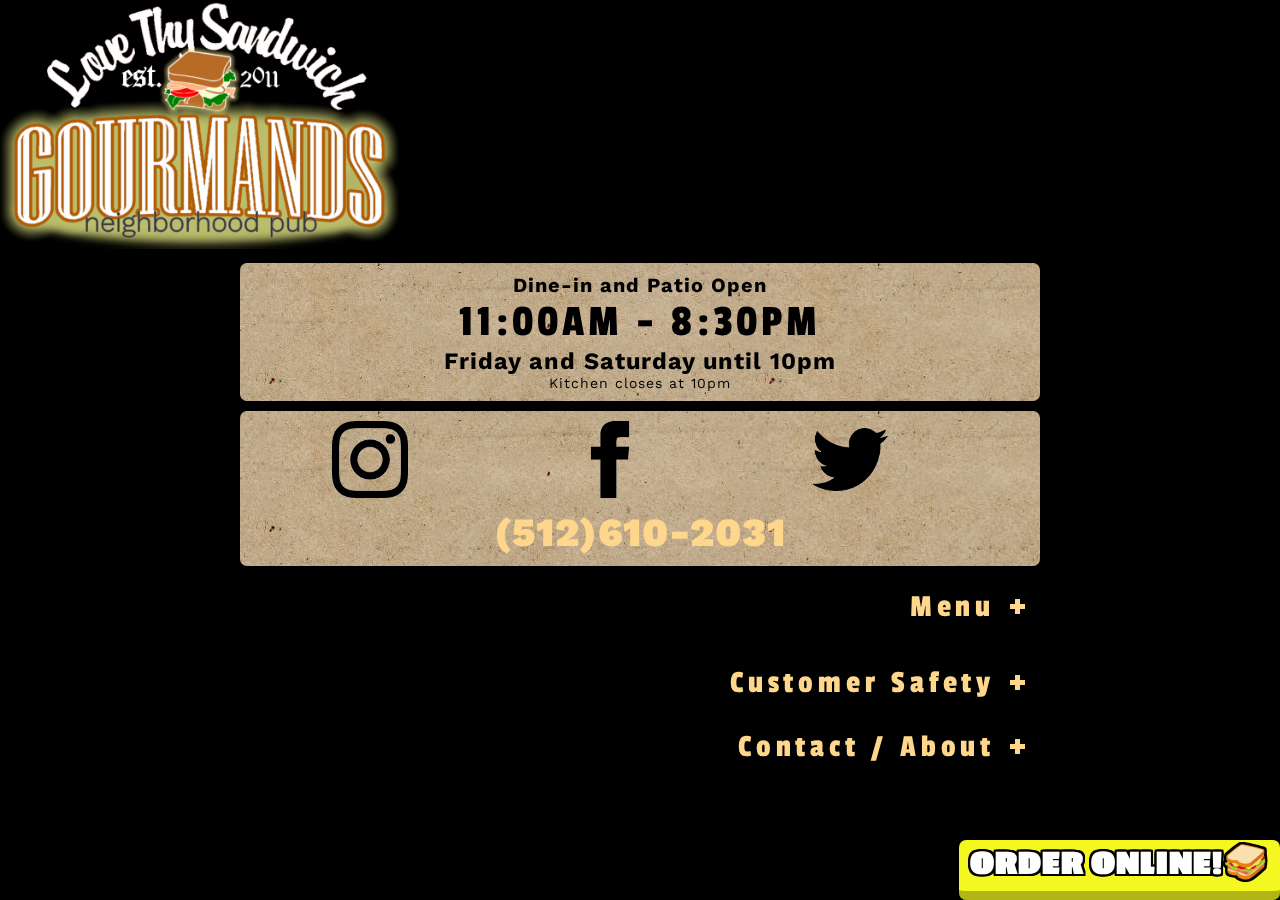
<file: test.html>
<!DOCTYPE html>
    <html>

    <head>
        <link href="https://fonts.googleapis.com/css?family=Passion+One|Work+Sans&display=block" rel="stylesheet">
        <!-- Global site tag (gtag.js) - Google Analytics
    <script async defer src="https://www.googletagmanager.com/gtag/js?id=UA-41068431-1"></script> -->
        <script>
            window.dataLayer = window.dataLayer || [];

            function gtag() {
                dataLayer.push(arguments);
            }
            gtag('js', new Date());

            gtag('config', 'UA-41068431-1');


            function script(url) {
                var s = document.createElement('script');
                s.type = 'text/javascript';
                s.async = true;
                s.src = url;
                var x = document.getElementsByTagName('head')[0];
                x.appendChild(s);
            }


            function loadCss(filename) {
                var l = document.createElement('link');
                l.rel = 'stylesheet';
                l.href = filename
                var h = document.getElementsByTagName('head')[0];
                h.parentNode.insertBefore(l, h);
            }

        </script>

        <title>Gourmands Neighborhood Pub</title>
        <link href="gourmands.css" rel="stylesheet" type="text/css" media="all">
        <link href="bg.css" rel="stylesheet" type="text/css" media="all">
        <link rel="preconnect" href="https://fonts.gstatic.com/" crossorigin>
        <link rel="shortcut icon" href="favicon.ico" type="image/x-icon">
        <meta name="viewport" content="width=device-width, initial-scale=1.0">
        <meta name="description" content="Gourmands Neighborhood Pub in Austin, Texas, invites you to indulge your inner gastronomer with a fat sandwich and homemade soup in a bread bowl. Then, enjoy a specialty cocktail, or one of eighteen beers on tap!" />

    </head>

    <body>

        <script async>
            script('https://www.googletagmanager.com/gtag/js?id=UA-41068431-1')

        </script>
        <a href="tel:5126102031"><img src="images/logo2.png" class="logo" id="logo"></a>
        <div class="order-button"><a href="https://gotab.io/loc/gourmandsneighborhoodpubaustin">Order online!&#129386;</a></div>
        
        </script>
        <div class="wrapper">
			<div class="center-top" name="hours">

                <li>
                    <b>Dine-in and Patio Open</b><br>
                    <h5>11:00am - 8:30pm</h5>
                    <h3>Friday and Saturday until 10pm</h3>
                    <div class="subtext">Kitchen closes at 10pm</div>
                </li>
                <li>
                    <div class="socialmedia"><a href="https://www.instagram.com/gourmandsatx" target="_blank"><img src="images/insta.png"></a>
                        <a href="https://www.facebook.com/gourmandsatx" target="_blank"><img src="images/faceb.png"></a>
                        <a href="https://www.twitter.com/gourmandsatx" target="_blank"><img src="images/twitt.png"></a>
                    </div><a href="tel:5126102031" class="phone">(512)610-2031</a>
                </li>
            </div>
			
            <div class="wrap-2" name="menu-wrap">
                <input type="checkbox" id="tab-2" name="menu" class="checklabel">
                <label for="tab-2">
                    <div id="menu">Menu</div>
                    <div class="cross"></div>
                </label>
                <div class="questions">
                    <div class="question-wrap">
                        <input type="checkbox" id="question-16" name="special" checked>
                        <label for="question-16">
                            <div>Current Specials</div>
                            <div class="cross"></div>
                        </label>
                        <div class="content">
                            <div class="inner-content">

                                <div class="inner-content">
                                    <div id="1special" class="hidden">
                                        <li>
                                            <h4>Monday</h4><b>Swarovski</b> Grilled Smoked Turkey, Steak, Havarti, Shaved Onions and Roasted Garlic Mayo $10
                                        </li>
                                        <!--
                                    <li>$16 Margarita Pitchers/ $18 Spicy ($5 and $5.50 by the glass)</li>
                                    <li>$5 Mexi-Meal - Tecate/Modelo and a shot of well tequila</li>-->
                                    </div>
                                    <div id="2special" class="hidden">
                                        <li>
                                            <h4>Tuesday</h4><b>Cool Hand Luke</b> Rustic Made To Order Egg Salad with Crisp Celery and Caramelized Onions (Vegetarian) $9
                                        </li>
                                        <!--<h4>XX Tuesday</h4>
                                    <li>$2.50 Dos XX pints</li>-->
                                    </div>
                                    <div id="3special" class="hidden">
                                        <li>
                                            <h4>Goodfella</h4> Grilled Chicken, Provolone, Sliced Cucumber, Sprouts and Honey Mustard. Served on pumpernickel rye $10
                                        </li>
                                        <!--<h4>Wednesday - Classy Tall Boys</h4>
                                    <li>$1 off all Classy Tall Boys</li>-->
                                    </div>
                                    <div id="4special" class="hidden">
                                        <li>
                                            <h4>Dagwood</h4> Ham, Bacon, Swiss, Saut&eacute;ed Poblanos, Onion and Dijon Honey Mustard $10
                                        </li>
                                        <!--<h4>Thirsty Thursday</h4>
                                    <li>$1 off All schooners</li>-->
                                    </div>
                                    <div id="5special" class="hidden">
                                        <li>our friday special is that you can get breakfast from us tomorrow. </li>
                                    </div>
                                    <div id="weekendSpecial" class="hidden">
                                        <li>
                                            <h4>Meat breakfast sandwich</h4>Sourdough sandwich with two eggs, American cheese, ham and bacon. $9
                                        </li>
                                        <li>
                                            <h4>Vegetarian breakfast sandwich</h4>Sourdough sandwich with two eggs, American cheese, tomato and avocado. $9
                                        </li>
                                        <li>
                                            <h4>Meat breakfast bowl</h4>Sourdough bread bowl with layers of spinach and artichoke dip, ham, bacon, saut&eacute;ed onion, tomato, cheddar and two yolks, toasted to perfection. $9
                                        </li>
                                        <li>
                                            <h4>Vegetarian breakfast bowl</h4>Sourdough bread bowl with layers of spinach and artichoke dip, spinach, saut&eacute;ed mushrooms, saut&eacute;ed onion, tomato, cheddar and two yolks, toasted to perfection. $9
                                        </li>
                                        <li>
                                            <h4>Classic french toast</h4>Crem brulee french toast with real northern maple syrup. $9
                                        </li>
                                        <li>
                                            <h4>Sancho</h4>Hash browns smothered in cheddar, onions, jalapeno and chili, topped with two eggs your way. $9
                                        </li>
                                        <li>
                                            <h4>Breakfast plate</h4>Two eggs your way with toast, bacon, and hash browns. $9
                                        </li>
                                        <li>
                                            <h4>Bartender Breakfast</h4>Choice of one breakfast sandwich and a whiskey coffee $10
                                        </li>
                                        <li>
                                            <div class="subtext">*Eggs are cooked to order. Consuming raw or undercooked meats, poultry, seafood, shellfish or eggs may increase your risk of foodborne illness. No substitutions allowed.</div>
                                        </li>
                                    </div>
                                </div>

                            </div>
                            <!--<div class="center-top"><li class="twitterfeed">
                                    <a class="twitter-timeline"
                                    href="https://twitter.com/gourmandsatx/timelines/1236767962914107393"
                                    data-tweet-limit="1"
                                    data-width="100%"
                                    data-height="300"
                                    data-chrome="nofooter noborders transparent noheader"><script async>script('https://platform.twitter.com/widgets.js');</script></a>
                                    </li></div>-->
                        </div>
                    </div>

                


                <div class="question-wrap">
                    <input type="checkbox" id="question-40" name="drinks" class="checklabel">
                    <label for="question-40">
                        <div>Drinks</div>
                        <div class="cross"></div>
                    </label>

                    <div class="content">
                        <div class="question-wrap">
                            <input type="checkbox" id="question-41" name="Cocktails" checked>
                            <label for="question-41">
                                <div>Cocktails</div>
                                <div class="cross"></div>
                            </label>
                            <div class="content">
                                <div class="subtext">
                                    <li>Alcoholic beverages will require a photo ID to verify you are at least 21 years of age.</li>
                                </div>
                                <div class="inner-content" style="column-width: 300px;">
                                    <li>
                                        <h4>House Margarita</h4>
                                        Made with fresh juices daily here at Gourmands. Served over ice - not frozen. <br>

                                        Short $5 Pint $7 Pitcher $19
                                    </li>

                                    <li>
                                        <h4>Bloody Mary</h4>
                                        A bold and boozy Bloody Mary with plenty of nutritional kick. $7<br>
                                        A loaded Bloody comes with bacon, cheese and pepperoncini on top for you to snack away your hangover $9
                                    </li>

                                    <li>
                                        <h4>Mimosa</h4>
                                        Sparkling effervescent wine with grapefruit juice, cranberry juice, or orange juice. Your choice $3
                                    </li>

                                    <li>
                                        <h4>Citrus Ginger Spritzer</h4>
                                        Refreshing and light, with a hint of mint. $7
                                    </li>

                                    <li>
                                        <h4>G's Punch</h4>
                                        It reminds me of simpler times when juice came from boxes. But now it gets you drunk. $7
                                    </li>

                                    <li>
                                        <h4>G'z Fizz</h4>
                                        When Benchmark whiskey and Aperol make a baby. We mix them together with a dash of simple syrup (optional) and top with soda and a slice of orange. $7<br> Do it up with Four Roses for $2.
                                    </li>

                                    <li>
                                        <h4>S.S. Minnow</h4>
                                        Sail your ship in benchmark whiskey &amp; ginger beer waves, while getting splashed with lime juice &amp; simple syrup. $7<br>Try it with Jim Beam Black for $2
                                    </li>

                                    <li>
                                        <h4>I Love You Mary Jane</h4>
                                        Love your vodka while adding blue curacao. Finish her off with pineapple juice over ice. $7<br>
                                        Make it a Jane Austin with Tito's Handmade Vodka for $2
                                    </li>

                                    <li>
                                        <h4>Naughty Neddy</h4>
                                        In the fight for dominance, Naughty Neddy has a kick of serrano that kicks any Moscow mule's ass!
                                        Created with Pinnacle vodka, lime, ginger beer and fresh serrano peppers. $7<br>
                                        Kick even more ass with Tito's Handmade Vodka for $2!
                                    </li>

                                    <li>
                                        <h4>Purple Rain</h4>
                                        Taking it back to 1999 with purple glam in a glass. This grape vodka injection will make you think about that sweet weekend lover that you wanted to steal from another. $7
                                    </li>

                                    <li>
                                        <h4>Deep Palmer</h4>
                                        Show your Texas pride with Deep Eddy Lemon &amp; Sweet Tea vodkas, served with a splash of soda. Served as a shot or on the rocks, in a pint glass. $7
                                    </li>

                                    <li>
                                        <h4>My Paloma</h4>
                                        Not yo mama's paloma. Exotico Blanco tequila &amp; grapefruit cocktail with a splash of St. Germain. $7<br>Make it your own with Codigo Rosa for $3<br>Make it smoky with Vida Mescal for $3
                                    </li>

                                    <li>
                                        <h4>Lime Nooner</h4>
                                        Enjoy a midday glass of prickly pear lemonade with Western Son lime vodka &amp; a seasoned rim. $7
                                    </li>

                                    <li>
                                        <h4>Ruby Red Slipper</h4>
                                        Deep Eddy Ruby Red vodka, St. Germain, topped with soda and a splash of grapefruit juice. $7
                                    </li>

                                    <li>
                                        <h4>Old Fashioned or Manhattan</h4>
                                        Two classic cocktails that take your whiskey to the next level. Add a muddled sugar cube and Angostura bitters for the ideal old fashioned or sweet vermouth and Angostura bitters
                                        for the iconic manhattan. $7 <br>
                                        Take either one even higher with Booker's Barrel Proof Bourbon for $3
                                    </li>
                                </div>
                            </div>
                        </div>

                        <div class="question-wrap">
                            <input type="checkbox" id="question-42" name="beerwineliquor" checked>
                            <label for="question-42">
                                <div>Bottles and Cans</div>
                                <div class="cross"></div>
                            </label>
                            <div class="content">
                                <div class="inner-content" style="column-width: 300px;">
                                    <div>
                                        <li>
                                            <h4>WINE</h4>
                                            <b>Gratsi Country Red Table Wine</b><br> 375 mL bottle $10<br>
                                            <b>Eve Chardonnay</b><br> 750 mL bottle $23<br>
                                            <b>The Crossings Sauvignon Blanc</b><br> 750 mL bottle $23<br>
                                            <b>Love Noir Rose</b><br> 750 mL bottle $23<br>
                                            <b>Josh Cellars Cabernet</b><br> 750 mL bottle $23<br>
                                            <b>Bev! Pinot Grigio</b><br> 250 mL can $6
                                            <b>Bev! Rose 250</b><br> mL can $6<br>
                                            <b>Bev! Sauvignon Blanc</b><br> 250 mL can $6<br>
                                            <b>Champagne</b> $10<br>
                                        </li>
                                    </div>
                                    <!--<div>
                                    <li>
                                    <h4>LIQUOR</h4>
                                    <b>Jameson Irish Whiskey</b><br> 375 mL bottle $20<br>
                                    <b>Herradura Tequila Silver</b><br> 375 mL bottle $20<br>
                                    <b>Tanqueray Gin</b><br> 375 mL bottle $17<br>
                                    <b>Titos Vodka</b><br> 375 mL bottle $16<br>
                                    <b>Monopolowa Vodka</b><br> 375 mL bottle $12<br>
                                    </li>
                                </div>-->
                                    <div>
                                        <li>
                                            <h4>BEER, CIDER, HARD SELTZER</h4>
                                            <b>Lone Star</b>a<br> 16 oz tallboy can $3<br>
                                            <b>Lone Star Light</b><br> 16oz tallboy $3<br>
                                            <b>Miller Lite</b><br> 16oz tallboy $3<br>
                                            <b>Pacifico Clara</b><br> 12 oz bottle $3<br>
                                            <b>Modelo</b><br> Especial 16 oz tallboy $3<br>
                                            <b>Tecate</b><br> 16 oz tallboy $3<br>
                                            <b>Firemans 4</b><br> 16 oz tallboy $3<br>
                                            <b>Austin Beerworks Flavor Country</b><br> 12 oz can $3<br>
                                            <b>Austin Beerworks Peacemaker</b><br> 12 oz can $3<br>
                                            <b>Austin Beerworks Fire Eagle</b><br> 12 oz cans $3<br>
                                            <b>Shiner Bock</b><br> 16oz tallboy $3<br>
                                            <b>Michelob Ultra</b><br> 12oz bottle $3<br>
                                            <b>White Claw</b><br> 16oz can $4<br>
                                            <b>Eastciders</b><br> 19.2oz can single cans $6<br>
                                            <b>Eastciders</b><br> 12oz can single can $4<br>
                                        </li>



                                    </div>
                                </div>

                            </div>
                        </div>
                    </div>
                </div>

                <div class="question-wrap">
                    <input type="checkbox" id="question-50" name="food" checked>
                    <label for="question-50">
                        <div>Food</div>
                        <div class="cross"></div>
                    </label>
                    <div class="content">

                        <div class="question-wrap">
                            <input type="checkbox" id="question-51" name="question" checked>
                            <label for="question-51">
                                <div>Appetizers</div>
                                <div class="cross"></div>
                            </label>
                            <div class="content">
                                <div class="inner-content" style="column-width: 300px;">
                                    <li>
                                        <h4>Chips and Salsa</h4>House made tortilla chips with fresh salsa, made in house with roasted vegetables. $3
                                    </li>
                                    <li>
                                        <h4>Chips &amp; Queso</h4>Our house-made queso and fresh daily fried tortilla chips.<br>small $4 large $6 salsa $.50
                                    </li>
                                    <li>
                                        <h4>Hummus Trio</h4>Roasted red pepper, roasted serrano, and roasted garlic. Served with cucumbers, carrots, celery, and fresh fried tortilla chips. $8
                                    </li>
                                    <li>
                                        <h4>Spinach Artichoke Dip</h4>Creamy cheese blended with spinach, artichokes and love. Served toasty in a bread bowl with tortilla chips on the side. $8
                                    </li>
                                    <li>
                                        <h4>Double Decker Nachos</h4>Two layers or tortilla chips smothered with queso and loaded with house made pico de gallo and black olives. Dressed with sour cream. $8<br>Add chili or chicken $2.00
                                    </li>
                                </div>
                            </div>
                        </div>

                        <div class="question-wrap">
                            <input type="checkbox" id="question-52" name="question" checked>
                            <label for="question-52">
                                <div>Combos $10</div>
                                <div class="cross"></div>
                            </label>
                            <div class="content">
                                <div class="inner-content">
                                    <li>
                                        <h4>1/2 Sandwich &amp; Side salad</h4>
                                    </li>
                                    <li>
                                        <h4>1/2 Sandwich &amp; Soup in a bread bowl</h4>
                                    </li>
                                    <li>
                                        <h4>Side Salad &amp; Soup in a bread bowl</h4>
                                    </li>
                                </div>
                            </div>
                        </div>




                        <div class="question-wrap">
                            <input type="checkbox" id="question-53" name="question" checked>
                            <label for="question-53">
                                <div>Soups</div>
                                <div class="cross"></div>
                            </label>
                            <div class="content">
                                <div class="inner-content">
                                    <li>All Soups served in a fresh baked bread bowl and served with chips and pickled veg $6
                                        <h4>Clam Chowder</h4>
                                        <h4>Roasted Tomato</h4>
                                        <h4>Potato and Bacon</h4>
                                        <h4>Spicy Vegan Black Bean</h4>
                                        <h4>Texas Style Chili</h4>
                                        Infused with Lone Star beer
                                        <h4>Broccoli Beer Cheese</h4>
                                        Infused with Shiner Bock
                                    </li>

                                </div>
                                <div class="subtext">
                                    <li>Bread bowls are made fresh daily, and as such, are a limited time option. First come, first serve. Please let us know if you don't need the bread bowl!</li>
                                </div>
                            </div>
                        </div>
                        <div class="question-wrap">
                            <input type="checkbox" id="question-54" name="question" checked>
                            <label for="question-54">
                                <div>FAT sandwiches</div>
                                <div class="cross"></div>
                            </label>
                            <div class="content">
                                <div class="inner-content" style="column-width: 300px;">
                                    <li>
                                        <h4>Po-po</h4>
                                        BLT loaded with bacon, shredded iceberg lettuce, and our roasted garlic mayo.Served on your choice of white, wheat or rye bread. $10
                                    </li>
                                    <li>
                                        <h4>Hannibal</h4>
                                        Ham, turkey, bacon, Swiss cheese, and our house-made spicy mustard. Served on your choice of white, wheat or rye bread. $10
                                    </li>
                                    <li>
                                        <h4>The Julia</h4>
                                        Smoked turkey, Havarti, sprouts, lettuce, tomatoes, onions, with our house-made honey mustard. Served on your choice of white, wheat or rye bread. $10
                                    </li>
                                    <li>
                                        <h4>Royal with Brie</h4>
                                        Grilled sirloin steak &amp; melted brie cheese, sprouts, shredded iceberg lettuce, sliced tomatoes, onions, and house-made spicy mustard. Served on pumpernickel rye. $10
                                    </li>
                                    <li>
                                        <h4>Godfather</h4>
                                        Sliced ham, Genoa salami, spicy capicola ham, Provolone cheese, lettuce, tomatoes, onions, and our house-made pepperoncini and cherry pepper melange. Served on a hoagie roll. $10
                                    </li>
                                    <li>
                                        <h4>Cleopatra</h4>
                                        Havarti cheese, Italian marinated artichokes, black olives, poblanos, and cucumber. Topped with lettuce, tomatoes, onions, sprouts, avocado, and our roasted garlic mayo. Served on your choice of white, wheat or rye bread. $9<br><br>Vegan? Substitute hummus in place of cheese and mayo for no charge!
                                    </li>
                                    <li>
                                        <h4>Second Deadly Sin</h4>
                                        Smoked turkey, bacon, Swiss cheese, fried avocado, lettuce, tomato, onion, sprouts, and our house-made green goddess mayo. Served on your choice of white, wheat or rye bread. $10
                                    </li>
                                    <li>
                                        <h4>Foghorn Leghorn</h4>
                                        Chunky chicken, celery and onion tossed in mayonnaise, with Havarti Cheese, lettuce, tomato and crispy fried avocado. Served on your choice of white, wheat or rye bread. $10
                                    </li>
                                </div>
                            </div>
                        </div>
                        <div class="question-wrap">
                            <input type="checkbox" id="question-55" name="question" checked>
                            <label for="question-55">
                                <div>HOT sandwiches</div>
                                <div class="cross"></div>
                            </label>
                            <div class="content">
                                <div class="inner-content" style="column-width: 300px;">
                                    <li>
                                        <h4>The Last Supper</h4>Grilled sirloin steak, bacon, queso, sliced tomato, shredded lettuce, shaved onion. Served on a hoagie roll.$10
                                    </li>
                                    <li>
                                        <h4>Cheese Head</h4>Havarti, Provolone, American, tomato, green goddess mayo. Served on your choice of white, wheat or rye bread. $9.00
                                    </li>
                                    <li>
                                        <h4>The Bacchus</h4>Fajita seasoned marinated chicken breast, bacon, saut&eacute;ed poblanos, onions, Swiss cheese, avocado, sliced tomato, shredded lettuce, and house-made Sambal mayo. Served on a hoagie roll. $10
                                    </li>
                                    <li>
                                        <h4>The Orgy</h4>Hot peppered pastrami, Swiss cheese, coleslaw, and house-made Thousand Island dressing. Served on pumpernickel rye bread. $10
                                    </li>
                                    <li>
                                        <h4>Arnold Reuben</h4>Corned beef, sauerkraut, Thousand Island dressing, and Swiss cheese. Served on pumpernickel rye bread. $10
                                    </li>
                                    <li>
                                        <h4>The Philly</h4>Grilled sirloin steak, Provolone, saut&eacute;ed poblanos and onions. Served on a hoagie roll. $10<br>Add cherry peppers $.50<br>Add saut&eacute;ed mushrooms $2.00
                                    </li>
                                    <li>
                                        <h4>The Earl</h4>Italian marinated chicken breast, provolone cheese, black olives, sliced tomato, sliced onion, shredded lettuce, sprouts, pepper relish. Served on a hoagie roll. $10
                                    </li>
                                </div>
                            </div>
                        </div>
                        <div class="question-wrap">
                            <input type="checkbox" id="question-56" name="question" checked>
                            <label for="question-56">
                                <div>Salads</div>
                                <div class="cross"></div>
                            </label>
                            <div class="content">
                                <div class="inner-content">
                                    <li>
                                        <h4>Garden</h4>Mixed greens tossed with your choice of dressing, tomato, cucumber, carrots, sprouts, avocado, black olives, artichokes, broccoli florets, poblanos, croutons. Vegetarian $10
                                    </li>
                                    <li>
                                        <h4>Chicken Tortilla</h4>Fajita seasoned marinated grilled chicken breast served on a bed of mixed greens, avocado, chopped black olives, shredded Cheddar, corn tortilla strips, chunky pico de gallo, and sour cream. $10<br><br>Vegetarian? Fajita seasoned veggie patty can be substituted for no charge. <br> Go with saut&eacute;ed fajita-seasoned portobello mushrooms instead of chicken $2
                                    </li>
                                    <li>
                                        <h4>Chicken Caesar</h4>Marinated grilled chicken breast atop crispy romaine. Tossed with shaved parmesan cheese, croutons, and house-made Caesar dressing. $10
                                    </li>
                                    <li>
                                        <h4>Cobb Salad</h4>Mixed greens tossed with your choice of dressing, chopped tomatoes, black olives, shredded Cheddar, crumbled Blue cheese. Topped with sliced ham, turkey, hard boiled egg and avocado. $10
                                    </li>
                                    <li>
                                        <h4>House made dressings</h4>Blue Cheese, Ranch, Italian, Honey Mustard, Caesar, Russian, Fat-Free Raspberry Vinaigrette.<br>All salads come dressed unless you request otherwise.
                                    </li>
                                    <li class="subtext">"The Usual" side salad has mixed greens, tomato, carrot, cucumber, croutons and sprouts and is dressed with your choice of dressing.</li>
                                </div>
                            </div>
                        </div>
                        <div class="question-wrap">
                            <input type="checkbox" id="question-57" name="nabev" checked>
                            <label for="question-57">
                                <div>Soft drinks</div>
                                <div class="cross"></div>
                            </label>
                            <div class="content">
                                <div class="inner-content">
                                    <li>Bennu Cold Brew<br>
                                        Bennu Cold Brew Pecan<br>
                                        <br>
                                        Coke<br>
                                        Diet Coke<br>
                                        Dr. Pepper<br>
                                        Prickly Pear Lemonade<br>
                                        Ginger Brew<br>
                                        <br>
                                        Maine Root Beer<br>
                                        High Dive<br>
                                        Mexican Coke<br>
                                        High Dive Sparkling Water
                                    </li>
                                </div>
                            </div>
                        </div>
                        <div class="question-wrap">
                            <input type="checkbox" id="question-58" name="question" checked>
                            <label for="question-58">
                                <div>Kids, sides, and dessert</div>
                                <div class="cross"></div>
                            </label>
                            <div class="content">
                                <div class="inner-content">

                                    <li>
                                        <h4>Sides and add-ons</h4>
                                        Queso $1.50<br>
                                        Avocado $1.50<br>
                                        Bacon $1.25<br>
                                        Cheese $1.25<br>
                                        Cherry peppers $.50<br>
                                        Saut&eacute;ed mushrooms $2.00<br>
                                        Side pickles $1.00<br>
                                        Jar of pickles $7.50
                                        2oz of any sauce $.50<br>
                                        To-Go Yellowbird hot sauce $.50<br>
                                        <span class="subtext">Substitutions may incur an additional charge. A take out charge is applied to take-out orders. Orders may require one hour notice, especially during peak hours.</span>
                                </div>

                                <div class="inner-content">
                                    <li>
                                        <h4>Cookies</h4>
                                        Misty Morning Bakery Cookies $3<br>
                                        Salted Chocolate Chunk (Gluten Free)<br>
                                        Oatmeal Chocolate Chip (Vegan, Gluten Free)<br>
                                    </li>
                                </div>


                                <div class="inner-content">
                                    <li>
                                        <h5>Combos and Kiddos</h5>
                                        <h4>Kids&apos; Carter</h4>Creamy peanut butter with strawberry jelly. 1/2 sandwich with chips $4.00
                                        <h4>Kids&apos; Cheese Head</h4>Toasty, melty American cheese. 1/2 sandwich with chips $4.00
                                    </li>
                                    <br>
                                    <li class="subtext">Your future rock star is welcome at Gourmands from 11am-9pm. They must be with you at all times and respect other patrons by using their 2 inch voices</li>
                                    <li class="subtext">Large To-go orders in excess of 10 items will be charged a 10% service fee and require a minimum of an hour's notice . During busy times of service this time may be extended.<br><br>To cover the cost of our eco-friendly to go containers, we also charge a to-go fee for every 4 items ordered. </li>
                                </div>

                            </div>
                        </div>
                    </div>
                </div>

            </div>

            <div class="questions">
                <div class="question-wrap">
                    <input type="checkbox" id="question-9" name="question">
                    <label for="question-9">
                        <div>Platters/Large Orders</div>
                        <div class="cross"></div>
                    </label>
                    <div class="content">
                        <div class="inner-content">
                            <li>
                                Family Platters<br>
                                <br>
                                Tax &amp; Gratuity not included in online pricing.<br>
                                <br>
                                Family Platter orders need to be placed before 2pm for the following day.<br>
                                <br>
                                All family platter sandwiches come on assorted breads (white, wheat, rye) except the Godfather (hoagie)<br>
                                8 full sandwiches on each platter. Each sandwich cut in 4 quarters and hoagies are cut in 4-inch sections (platter feeds 8-12)<br><br>

                                <h4>Platter A</h4>Foghorn, Cleo, Hannibal<br>
                                $72.00<br>
                                <h4>Platter B</h4>Foghorn, Cleo, Hannibal, Julia<br>
                                $75.00<br>
                                <h4>Platter C</h4>Foghorn, Cleo, Hannibal, Julia, Godfather<br>
                                $77.00<br>
                                <h4>Platter D</h4>Foghorn, Cleo, Hannibal, Julia, 2nd Deadly<br>
                                $80.00<br>


                                <br>
                                Need some add-ons?<br>
                                <br>
                                Large house pickled vegetables $4.00<br>
                                <br>
                                House made potato chips $4.00<br>
                                <br>

                                <h4>Salads (feeds 5-7)</h4>

                                <h4>Garden</h4>$42.00<br>

                                <h4>Cobb</h4>$43.00<br>

                                <h4>Chicken Tortilla</h4>$43.00<br>

                                <h4>Chicken Caesar</h4>$47.00<br>

                                <h4>Hummus Platter</h4>$35.00<br>
                                <br>

                                Get in touch with us: <a href="mailto:gourmandsatx@gmail.com">gourmandsatx@gmail.com</a>
                            </li>
                        </div>
                    </div>
                </div>
                <!--<div class="question-wrap">
                        <input type="checkbox" id="question-10" name="question">
                        <label for="question-10"><div>Large Parties</div><div class="cross"></div></label>
                        <div class="content">
                            <div class="inner-content" style="column-width: 300px;">




                                <br>
                                <p>We do have minimum spend amounts once parties become greater than 30 people.<br>
                                <br>
                                Just in case you need to be a larger reservation:<br>
                                <br>
                                For the amount of people (30-40) the spend amounts are as follows:<br>
                                <br>
                                Deposit of $200; Minimum purchase amount of $700 (this includes deposit, food and drinks; not including tip)<br>
                                <br>
                                20% tip ($140); 30% ($210 [recommended]) minimum that will be divided up between staff (as we&apos;ll be bringing extra people on).<br>
                                <br>
                                Valid credit card number (Visa, MC, AMEX or Discover) upon reservation confirmation.<br>
                                <br>
                                Minimum 48 hour cancellation to not be charged the deposit<br>
                                <br>
                                Must be here for your reservation no later than 15 minutes after your set time (15 minute window) otherwise we will have to start seating people if it is busy.<br>
                                <br>


                                As you may know we are not a large venue and our seating can be limited. 30-40 people occupies a good part of the pub or patio. If it&apos;s during extreme weather, outside patio seating may not be the most comfortable for you and your guests. However, the patio is the most ideal option for larger parties if the weather is suitable.<br>
                                <br>
                                (Minimum spend amounts increase incrementally with every 20 people added on to the reservation. A 100-person reservation is a complete buyout) <br>
                                <br>
                                We also want to make sure you know about our large party sandwich, salad and hummus platters that can be ordered up to 24 hours in advance before 2 PM (though we would appreciate if we knew a little more in advance for larger orders/parties). This option allows food to be ready in a much more timely matter especially for so many people and allows your guests to only be concerned with getting drinks. You can find this information here on our website if you scroll to the top and click on  large orders<br>
                                <br>
                                Each platter is equivalent to 8 sandwiches cut into quarters. Please place your order in whatever increments add up to 8 sandwiches. <br>
                                <br>
                                (e.g. Platter A: 3 x Foghorn, 2 x Cleopatra, 3 x Hannibal= 8 sandwiches)<br>
                                <br>


                                We will need a valid credit card number and exp. date to hold on to this reservation- but you will not get charged the deposit until the day of- or if you cancel in less than 48 hours. You&apos;re welcome to email that CC number to us (gourmandsatx@gmail.com)or call us at 512-610-2031 if you would rather give that info in person.<br>
                                <br>


                                We also have a game room that includes a pool table, foosball, dart board and table tennis. We can set up your party and serve our sandwich platters potluck style.<br>
                                <br>


                                For restaurant buyouts, events, catering or gift certificates,<br>
                                <br>
                                please use this page for initial contact.<br></p>




                            </div>
                        </div>
                    </div>-->

            </div>
            </div>
            





            <div class="wrap-4">
                <input type="checkbox" id="tab-4" name="info">
                <label for="tab-4">
                    <div>Customer Safety</div>
                    <div class="cross"></div>
                </label>
                <div class="content">
                    <!--<div class="inner-content">
                                    <h4>Monday - Thursday<br>
                                    7am - midnight<br><br>
                                    Friday Saturday<br>
                                    7am - 2am<br><br>
                                    Sundays<br>
                                    10am - midnight</h4><br></li>
                                    <li><b>Breakfast</b> everyday from 7-11am, until 5pm on weekends.</li>

                                    <li><h4>Weekly Events</h4><br>
                                    <a href="https://www.geekswhodrink.com/venue/27695210/trivia-at-Gourmands" target="_blank">

                                    Trivia night with Geeks Who Drink</a><br>
                                    Wednesdays at 8pm<br>
                                    <br>


                                    <li><h4>Holiday Hours</h4><br>
                                    December 24th<br>
                                    7am - 5pm<br><br>
                                    December 25th<br>
                                    closed<br><br>
                                    Thanksgiving<br>
                                    closed<br><br>
                                    July 4th<br>
                                    7am - 5pm<br><br>
                                    December 26th, January 1st<br>
                                    12pm - close<br></li>
                                    <br>
                    </div>-->

                    <!--<div class="inner-content"><a href="images/safetycommitment.jpg"><img src="images/safetycommitment.jpg" style="width:100%;"></a>
                    <div class="inner-content" style="max-width: 600px; text-align: left; margin: auto;">
                        <li style="padding:2em;">
                            <h4>Gourmands Commitment to Safety for All</h4><br>

                            <h3>Staff Hygiene</h3>
                            <ul>
                                <li>No hand shakes and use non-contact greeting methods</li>
                                <li>Regular hand washing</li>
                                <li>Disinfect surfaces hourly: doorknobs, tables, surfaces and between seating</li>
                                <li>All staff will be masked while on duty</li>
                                <li>Staff temperatures will be taken &amp; logged daily; anyone with a 99.4° or higher temperature will be sent home</li>
                                <li>Staff who begin to experience symptoms will be sent home &amp; must fulfill one of the following options:
                                    <ol>
                                        <li>doctors note allowing them back to work;</li>
                                        <li>negative COVID-19 test result; or</li>
                                        <li>14-day self-quarantine.</li>
                                        <li>Any returning staff will have completed their Health Declaration forms prior to returning to work.</li>
                                    </ol>
                                </li>
                            </ul><br>
                            <h3>Guest Services</h3>
                            <ul>
                                <li>Hand sanitation stations outside restrooms, entrances &amp; exits</li>
                                <li>Temp Station available upon entry</li>
                                <li>Seating 6 feet apart</li>
                                <li>Health Declaration forms w/RSVP</li>
                                <li>Single-use menus</li>
                                <li>Online ordering</li>
                                <li>Online payments</li>
                                <li>Touchless stations: sinks, soap dispensers &amp; towel dispensers</li>
                                <li>Low to no-contact service</li>
                            </ul><br>
                            <h4>All the love &amp; yummy food that you're used to!</h4>
                            Take care of your emotional &amp; mental well-being!<br>
                            Outbreaks are a stressful and anxious time for everyone. We're here to support you! Reach out anytime at with questions, comments or concerns.<br>
                    </div>
                    <div class="contactform">
                        <li> <embed src="contact.html" width="100%" height="250px" /></li>
                    </div>

                    <div class="subtext">
                        <li>We have the responsibility to refuse service to any customer unwilling to abide by our customer guidelines.</li>
                    </div>
                </div>-->

				<embed src="https://gotab.io/loc/gourmandsneighborhoodpubaustin" width="100%" height="250px" />

				</div>
			</div>
			
			
			
            <div class="wrap-5" name="news">
                <input type="checkbox" id="tab-5" name="contact">
                <label for="tab-5">
                    <div>Contact / About</div>
                    <div class="cross"></div>
                </label>
                <div class="content">
                    <div class="inner-content">
                        <li>
                            <div class="contactform">
                                <h4>drop us a line?</h4>
                                <embed src="contact.html" width="100%" height="250px" />
                            </div>
                        </li>
                        <li>
                            <div class="map-responsive" id="maps" name="map">
                                <iframe width="600" height="450" frameborder="0" style="border:0" src="https://www.google.com/maps/embed/v1/place?q=place_id:ChIJha7nJMm1RIYRy3tadb3tYYI&key=AIzaSyDalxolR5j0MhVlRakyaSvO3PU4IcaQfL4" allowfullscreen></iframe>

                            </div>
                        </li>

                        <li>
                            <div style="column-width: 300px;">
                                <div>
                                    <p>Our family-run business was established in 2011 to promote unpretentious food and brew while delivering quality to the neighborhood. While creating the vision for our establishment, we were excited to incorporate some of the nostalgia of one of our favorite hometown bars.<img src="images/bcmt.png" class="wrapimager"> With our hats tipped to Tucson, Arizona, we are working to create our own niche in East Austin. Located in an old Tejano night club, Gourmands is comfortably positioned on Webberville Road. The quirks of the building give you a glimpse of the past, with cracked black granite tile on the walls, cast glitter sprinkles on the doorways, and a distinct left lean to the room. It's not a perfect building, and its character is one of a kind. </p>
                                </div>
                                <div>
                                    <p>Sit back and indulge your inner gastronomer while devouring a fat sandwich paired with soup in our locally made bread bowls. Our attention to quality is shown as we make our soups from scratch, slice all meats and cheese, fry house potato chips and garnish<img src="images/dork.png" class="wrapimagel"> sandwiches with our pickled cucumber, carrot, onion and jalapeno mix. Enjoy a 32oz schooner of beer, or anything else from our full bar, which offers local and international brews, liquors, and wines. We hope you enjoy every minute of your stay. Come in refined, depart a Gourmand.</p>
                                </div>

                            </div>
                        </li>

                    </div>

                </div>

                <div class="questions">
                    <div class="question-wrap">
                        <input type="checkbox" id="question-61" name="question">
                        <label for="question-61">
                            <div>Run Club</div>
                            <div class="cross"></div>
                        </label>
                        <div class="content">
                            <div class="inner-content">
                                <li>
                                    We leave from the front stoop of Gourmands on Thursday's at either 7pm (spring/summer) or 6:30pm (fall/winter). Starting times roughly track daylight savings time. <br>
                                    <br>
                                    Routes include 3 or 5 miles. All runs finish with a little comradery over drinks and comida. Get to know your fellow gluttonous runners over $2.00 tall boys and &frac12; off nachos for the entire evening.<br>
                                    <br>


                                    <div style="text-align:center;">
                                        <h1>&quot;Allow me to run when I don&apos;t want to,<br>drink when I shouldn&apos;t,<br>
                                            and have the wisdom to COMBINE the two.&quot;</h1>
                                    </div>
                                </li>
                            </div>
                        </div>
                    </div>
                    <div class="question-wrap">
                        <input type="checkbox" id="question-62" name="question">
                        <label for="question-62">
                            <div>Master of Sandwiches</div>
                            <div class="cross"></div>
                        </label>
                        <div class="content">
                            <div class="inner-content">
                                <li>

                                    <p>Eat each one of our menu sandwichs and our specials, get a cool t-shirt.<br><br>

                                        Our members get to partake in $2.50 drafts of their choice,<br><br>

                                        but must sport their sweet club T-shirt in order to get the gold.<br><br>

                                        History: The Sandwich Club came about after discussions between a few regulars and staff. The regulars felt that an exclusive club should exist for those folks who could/would eat all 21 of our full sandwiches. To date over 500 people have signed up to take the challenge and only a few have completed.<br><br>

                                        The most notable finish has to be Mike. He took the challenge to a new level when he walked in to the pub one afternoon and announced that he would be eating all 21 sandwiches in as many days. We didn&apos;t think he would do it around day 13 when he skipped a day, but in true champion style he finished off on the 21st day by eating 2 sandwiches.<br><br>

                                        That is no small task by any standard, our hats off to you Mike.<br><br>

                                        Not to be outdone, Brian finished a second round through the sandwiches, but this time he did them all on a hoagie rolls. We&apos;ll call him &quot;El Conquistador De Bocadillos!&quot;<br><br>

                                        Sandwich Club Happy Hour is the last Thursday of each month</p>
                                    <br>
                                    <a href="https://docs.google.com/spreadsheets/d/1I6xSRZ0AwtepUZn1hX-33Q8Ka15DzPuSFUIdG1ae0m8/edit?usp=sharing" target="_blank"> Master of Sandwiches Progression </a>
                                </li>

                            </div>

                        </div>
                    </div>
                </div>


            </div>







        </div>
        <!--end wrap-->

        <div class="crossfade">
            <figure></figure>
            <figure></figure>
            <figure></figure>
            <figure></figure>
            <figure></figure>
        </div>

       
        <script>
            const queryString = window.location.search.substring(1);


            function loaderSc() {




                if (queryString !== '') {
                    var logoHeight = document.getElementById('logo').offsetHeight;
                    const goTab = document.getElementsByName(queryString)[0];
                    document.body.style.scrollPadding = logoHeight;
                    goTab.checked = true;

                    var elementPosition = goTab.offsetTop;
                    window.scrollTo({
                        top: elementPosition - logoHeight,
                        behavior: "smooth"
                    });
                }
                var current = new Date();

                var weekday = current.getDay();
                console.log(weekday);
                var foodSpecial = document.getElementById(weekday + "special");
                if (weekday === 0 || weekday === 6) {
                    if (current.getHours() < 17) {
                        var foodSpecial = document.getElementById("weekendSpecial");
                        }
                }
                if (foodSpecial !== null) {
                    console.log(foodSpecial);


                    foodSpecial.className = "foodSpecial";

                }

            }


            window.addEventListener('load', loaderSc)

        </script>
    </body>
</file>
<file: gourmands.css>
body, html {
	margin: 0;
	font-family: 'Work Sans', sans-serif;
	display: block;
	padding: 0;
	letter-spacing: 1px;
	text-align: justify;
}
body {
	
	background-color: black;
}
	

* {
margin:0;
padding:0;
}

.glow {
  font-size: 80px;
  color: #000000;
  text-align: center;
  -webkit-animation: glow 1.5s ease-in-out infinite alternate;
  -moz-animation: glow 1s ease-in-out infinite alternate;
  animation: glow 1.5s ease-in-out infinite alternate;
}

@-webkit-keyframes glow {
  from {
    text-shadow: 0 0 10px #fff, 0 0 20px #000, 0 0 30px #ffd78c, 0 0 40px #ffd78c, 0 0 50px #ffd78c, 0 0 60px #ffd78c, 0 0 70px #ffd78c;
  }
  to {
    text-shadow: 0 0 20px #fff, 0 0 30px #fff, 0 0 40px #ffd78c, 0 0 50px #ffd78c, 0 0 60px #ffd78c, 0 0 70px #ffd78c, 0 0 80px #ffd78c;
  }
}


a {
	text-decoration: none;
	color: rgba(255,215,140,1);
	font-weight: 900;
	letter-spacing: auto;
}





.inner-content {
	list-style-type: none;
	max-width: 100%;
	padding: .5em;
}

.badge {


}

.logo {

    z-index: 1;
	width:25em;
	max-width: 100%;
	max-height: 582px;
	height:auto;
	position: sticky;
	top:0;
	left:0;
	/*pointer-events: none;*/
}

.wrapper {
    max-width: 800px;
    width: 100%;
	margin: auto;
	z-index: -2;
	padding-top: 0;
	padding-bottom:5em;
}





p {
	display: inline-block;
}
.hidden {
	display: none;
}
.foodSpecial {
	display: block;
}

.contactform{
	max-width:90%;
	padding: 0;
	margin: 1em;
	overflow-x: hidden;
}

h4 {
	letter-spacing: 4px;
	text-transform: uppercase;
	font-weight: bolder;
	font-family:  'Passion One', sans-serif;
	font-size: 1.7em;
	text-align: left;

}

h5 {
	letter-spacing: 4px;
	text-transform: uppercase;
	font-family:  'Passion One', sans-serif;
	font-size: 2.25em;
	font-weight: lighter;
	
}

li li{background: none;}


li {
	padding-top:2em;
	-webkit-column-break-inside: avoid;
	background-image: url(images/paper.jpg);
	border-radius: 7px;
	padding: .5em;
	margin-top: .5em;
	margin-top: .5em;
	margin-top: .5em;
	margin-top: .5em;
	margin-top: .5em;
	margin-top: .5em;
	margin-top: .5em;
	margin-top: .5em;
	display: block;
	
}
.map-responsive{
    overflow:hidden;
    position:relative;
	width: 100%;
	height: 450px;
	padding-bottom: 30%;
	display: inline-block;
}
.map-responsive iframe{
    left:0;
    bottom:0;
	height: 100%;
    width:100%;
    position:absolute;
}
.subtext {
	font-size: .7em;
}

.wrapimagel{
	margin:auto;
	padding: 1em;
	float:left;
	max-width:50%;
}
.wrapimager{
	margin:auto;
	padding: 1em;
	float:right;
	max-width:50%;
}
body {
  overflow-y: scroll;
  overflow-x: hidden;
}


.center-top {
	text-align:center;
	font-size: 1.25em;
	list-style-type: none;
	
	
}







input {
   visibility:hidden;
}


label {
    display: flex;
    width: 100%;
	max-width: 100%;
	color: rgba(255,215,140,1);
    cursor: pointer;
    user-select: none;
	border-radius: .25em;
	background: linear-gradient(90deg, rgba(0,0,0,0) 0%, rgba(0,0,0,1) 33%, rgba(0,0,0,1) 100%);
	margin: auto;
	font-family:  'Passion One', sans-serif;
	font-size: 2em;
	letter-spacing: .15em;
	text-align: right;

}

label div:first-child {
    max-width: 625px;
    line-height: 45px;
    margin-left: auto;
}


.content {
	max-width:800px;
    box-sizing: border-box;
    /*margin: 10px 10px;*/;
    max-height: 0;
    overflow: hidden;
    transition: max-height, .5s;

}

.order-button {
font-family:  'Passion One', sans-serif;
display:inline-block;

padding: .035em .3em .435em .3em;
border-radius:0.2em;
box-sizing: border-box;
text-decoration:none;
text-transform:uppercase;

color:#FFFFFF;
background-color:rgb(244, 248, 32);
box-shadow:inset 0 -0.6em 0 -0.35em rgba(0,0,0,0.27);
text-align:center;
position: fixed;
font-size: 2.25em;
bottom: 0;
cursor: pointer;
right:0;
z-index: 100;
	text-shadow: 1px 1px 0 #000,
    -1px 1px 0 #000,
    1px -1px 0 #000,
    -1px -1px 0 #000,
    0px 1px 0 #000,
    0px -1px 0 #000,
    -1px 0px 0 #000,
    1px 0px 0 #000,
    2px 2px 0 #000,
    -2px 2px 0 #000,
    2px -2px 0 #000,
    -2px -2px 0 #000,
    0px 2px 0 #000,
    0px -2px 0 #000,
    -2px 0px 0 #000,
    2px 0px 0 #000,
    1px 2px 0 #000,
    -1px 2px 0 #000,
    1px -2px 0 #000,
    -1px -2px 0 #000,
    2px 1px 0 #000,
    -2px 1px 0 #000,
    2px -1px 0 #000,
    -2px -1px 0 #000;


}

.order-button a{
    color: white;
}

.twitterfeed{
	
	position: static;
	left:0;
	right:0;
	margin: auto;

}

.menuonline {
	width: 100%;
}

input:checked ~ .content {
	max-height: none;
	transition: 1s;
}

.cross {
    margin: 15px;
    margin-top: 5px;
    display: block;
}

input:checked ~ .content {
    max-height: none;
    transition: max-height, 1s;
}

input:checked ~ label .cross:before {
    transform: rotate(180deg);
    visibility: hidden;
}

input:checked ~ label .cross:after {
    transform: rotate(0deg);
}
.cross:before,.cross:after {
    content: '';
    border-top: 5px solid rgba(255,215,140,1);
    width: 15px;
    display: block;
    margin-top: 14px;
    transition: 0.3s;
}

.cross:after {
    transform: rotate(90deg);
    margin-top: -5px;
}


.questions{
    margin-top:6px;
    max-height: 0;
    overflow: hidden;
	max-width: none;
    transition: max-height, .5s;
}

.questions label{
    border:none;
    box-shadow: none;
    margin:0;
	display: inline-flex;

}

input:checked ~ .questions {
    max-height: none;
    transition: 1s;
	max-width: 95%;
	margin: auto;

}

a.phone{
	font-size: 2em;
	
}



.socialmedia {
	display:flex;
	max-width: 100%;
	font-size: 2.25em;
	display: flex;
	column-width: 300px;
}


.socialmedia img{
	max-width: 32%;

}


.crossfade {
	max-width: 100%;

}

.crossfade figure {
	max-width: 100%;

}



@media only screen and (max-width: 490px) {
.order-button {
	max-width: 100%;
	left: 0;
	right: 0;
	bottom:0;
	top:auto;
	margin: auto;
	font-size: 2em;
	}

h5 {
	
font-size: 2em;

}
}

}





@media only screen and (max-width: 830px) {

.logo {

    display: block;
	right:0;
	left:0;
	top:0;
	margin: auto;
	}

.order-button {
	max-width: 100%;
	left: 0;
	right: 0;
	bottom:0;
	top:auto;
	margin: auto;
	font-size: 2.25em;
	}
	* {
		font-size: .25em;
	}

}
@media only screen and (max-height: 630px) {

.logo {
    position: static;

	
}

.content{
	font-size: 3.5vw;
}

label {
	font-size: 1.5em;

}
</file>
<file: bg.css>
.crossfade > figure {
  animation: imageAnimation 30s linear infinite 0s;
  backface-visibility: hidden;
  background-size: cover;
  background-position: center center;
  color: transparent;
  height: 100%;
  left: 0px;
  opacity: 0;
  position: fixed;
  bottom: 0px;
  width: 100%;
  z-index: -11;
  filter: blur(3px);
}

.crossfade > figure:nth-child(1) { background-image: url('images/slide1.jpg'); }

.crossfade > figure:nth-child(2) {
  animation-delay: 6s;
  background-image: url('images/slide2.jpg');
}

.crossfade > figure:nth-child(3) {
  animation-delay: 12s;
  background-image: url('images/slide3.jpg');
}

.crossfade > figure:nth-child(4) {
  animation-delay: 18s;
  background-image: url('images/slide4.jpg');
}

.crossfade > figure:nth-child(5) {
  animation-delay: 24s;
  background-image: url('images/slide5.jpg');
}

@keyframes 
imageAnimation {  0% {
 animation-timing-function: ease-in;
 opacity: 0;
}
 8% {
 animation-timing-function: ease-out;
 opacity: 1;
}
 17% {
 opacity: 1
}
 25% {
 opacity: 0
}
 100% {
 opacity: 0
}
}
</file>
